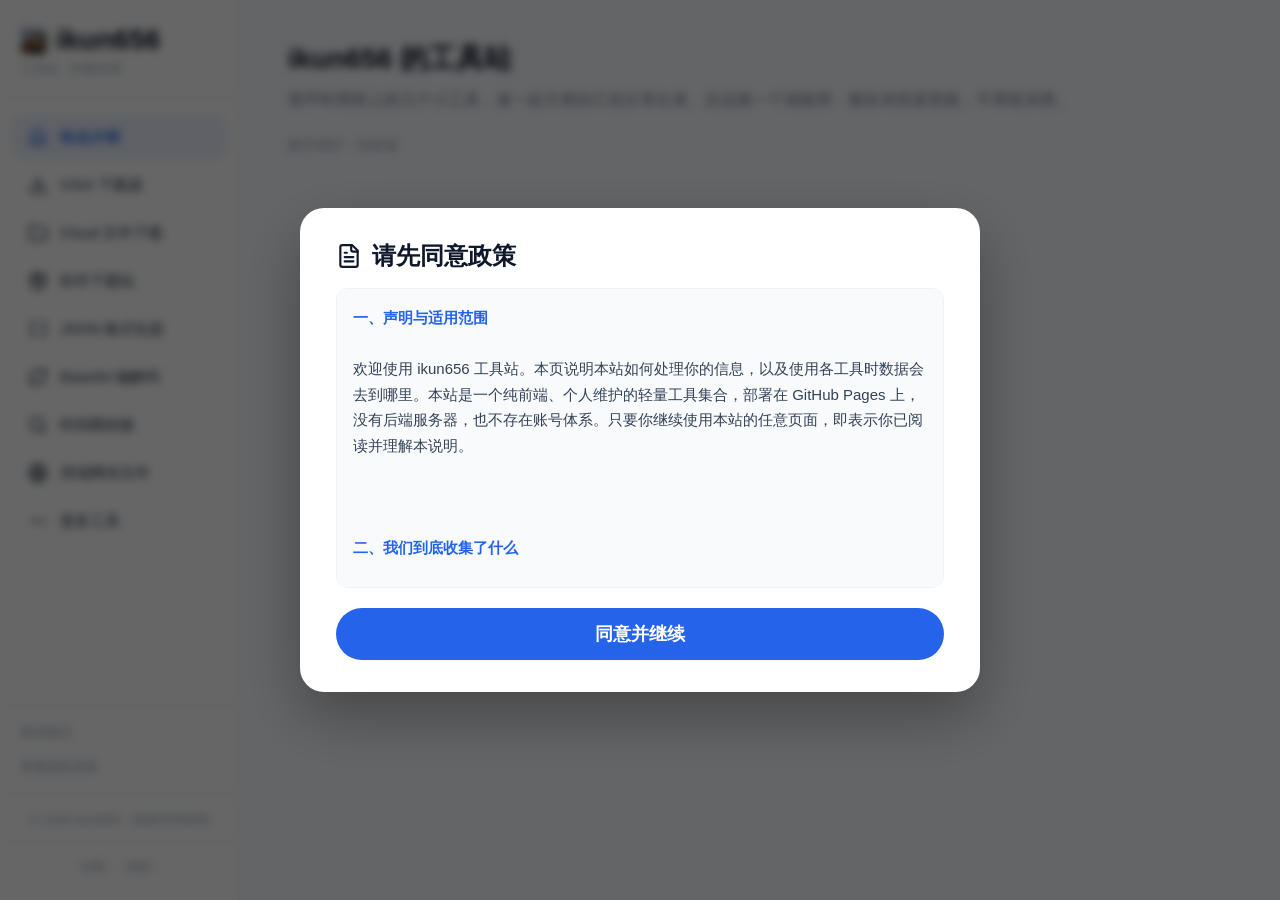
<file: index.html>
<!DOCTYPE html>
<html lang="zh-CN">
<head>
    <meta charset="UTF-8" />
    <meta name="viewport" content="width=device-width, initial-scale=1.0" />
    <title>ikun656 工具站</title>
    <!-- 防闪：在渲染前根据 Cookie 应用主题 -->
    <script>
        (function() {
            var m = document.cookie.match(/(^| )theme_pref=([^;]+)/);
            if (m && m[2] === 'dark') document.documentElement.setAttribute('data-theme', 'dark');
        })();
    </script>
    <link rel="stylesheet" href="/theme.css" />
    <style>
        /* ===== 全局重置 ===== */
        * { margin: 0; padding: 0; box-sizing: border-box; }
        body { font-family: -apple-system, BlinkMacSystemFont, "Segoe UI", Roboto, sans-serif; background: var(--bg); color: var(--text); height: 100vh; display: flex; overflow: hidden; transition: background .2s, color .2s; }

        /* ===== 左侧导航 ===== */
        .sidebar { width: 240px; background: var(--surface); border-right: 1px solid var(--border); display: flex; flex-direction: column; height: 100vh; flex-shrink: 0; padding: 24px 0; overflow-y: auto; transition: background .2s, border-color .2s; }
        .sidebar .brand { padding: 0 20px 20px 20px; border-bottom: 1px solid var(--border); margin-bottom: 16px; }
        .sidebar .brand .logo { font-size: 28px; font-weight: 700; color: var(--text-strong); display: flex; align-items: center; gap: 8px; }
        .sidebar .brand .logo img { width: 28px; height: 28px; object-fit: cover; border-radius: 6px; vertical-align: middle; }
        .sidebar .brand .sub { font-size: 13px; color: var(--text-soft); margin-top: 4px; }
        .sidebar .nav-list { list-style: none; padding: 0 12px; flex: 1; }
        .sidebar .nav-list li { padding: 12px 16px; border-radius: 12px; margin-bottom: 4px; cursor: pointer; font-size: 15px; font-weight: 500; color: var(--text); transition: all 0.2s; display: flex; align-items: center; gap: 12px; }
        .sidebar .nav-list li:hover { background: var(--surface-2); color: var(--text-strong); }
        .sidebar .nav-list li.active { background: var(--primary-soft); color: var(--primary); font-weight: 600; }
        .sidebar .nav-list li .ico { width: 20px; height: 20px; }
        .ico { display: inline-block; width: 1.1em; height: 1.1em; flex-shrink: 0; background-color: currentColor; -webkit-mask: var(--ico) center / contain no-repeat; mask: var(--ico) center / contain no-repeat; vertical-align: -0.15em; }
        .btn-primary .ico, .btn .ico, .download-btn .ico, .download-link .ico { margin-right: 6px; }
        .sidebar .footer-nav { padding: 16px 20px 0; border-top: 1px solid var(--border); margin-top: 12px; font-size: 13px; color: var(--text-soft); text-align: center; }
        .sidebar .sidebar-settings { padding: 12px 20px 0; border-top: 1px solid var(--border); margin-top: 12px; display: flex; flex-direction: column; gap: 4px; }
        .sidebar .settings-link { width: 100%; text-align: left; background: none; border: none; color: var(--text-soft); font-size: 13px; cursor: pointer; padding: 6px 0; }
        .sidebar .settings-link:hover { color: var(--primary); }

        /* ===== 右侧主内容 ===== */
        .main { flex: 1; display: flex; flex-direction: column; height: 100vh; overflow-y: auto; padding: 40px 48px; background: var(--bg-main); transition: background .2s; }
        .main .page { display: none; max-width: 820px; width: 100%; }
        .main .page.active { display: block; animation: fadeUp 0.25s ease; }
        @keyframes fadeUp { from { opacity: 0; transform: translateY(8px); } to { opacity: 1; transform: translateY(0); } }
        .main .page h2 { font-size: 28px; font-weight: 700; margin-bottom: 8px; color: var(--text-strong); }
        .main .page .page-desc { font-size: 16px; line-height: 1.7; color: var(--text-muted); margin-bottom: 24px; }
        .main .page .page-meta { font-size: 14px; color: var(--text-soft); margin-bottom: 20px; }
        .main .page .btn-primary { display: inline-block; background: var(--primary); color: #fff; padding: 12px 28px; border-radius: 40px; text-decoration: none; font-weight: 500; font-size: 16px; transition: background 0.2s; border: none; cursor: pointer; }
        .main .page .btn-primary:hover { background: var(--primary-hover); }
        .main .page .btn-primary .arrow { margin-left: 6px; transition: transform 0.2s; }
        .main .page .btn-primary:hover .arrow { transform: translateX(4px); }
        .main .page .btn-secondary { background: var(--btn-bg); color: var(--text); margin-left: 12px; }
        .main .page .btn-secondary:hover { background: var(--btn-bg-hover); }

        /* ===== JSON 工具 ===== */
        .json-tool-area { margin: 16px 0; }
        .json-tool-area textarea { width: 100%; height: 200px; padding: 12px; border: 2px solid var(--border-strong); border-radius: 8px; font-family: 'SF Mono', 'Consolas', monospace; font-size: 14px; resize: vertical; transition: border 0.2s; background: var(--surface); color: var(--text); }
        .json-tool-area textarea:focus { outline: none; border-color: var(--primary); box-shadow: 0 0 0 3px rgba(37,99,235,0.1); }
        .json-tool-area .btn-group { display: flex; flex-wrap: wrap; gap: 10px; margin: 12px 0; }
        .json-tool-area .btn-group .btn { padding: 8px 20px; border: none; border-radius: 30px; font-weight: 500; cursor: pointer; transition: background 0.2s; background: var(--btn-bg); color: var(--text); }
        .json-tool-area .btn-group .btn:hover { background: var(--btn-bg-hover); }
        .json-tool-area .btn-group .btn.primary { background: var(--primary); color: #fff; }
        .json-tool-area .btn-group .btn.primary:hover { background: var(--primary-hover); }
        .json-tool-area .btn-group .btn.success { background: var(--success); color: #fff; }
        .json-tool-area .btn-group .btn.success:hover { background: var(--success-hover); }
        .json-tool-area .btn-group .btn.danger { background: var(--danger); color: #fff; }
        .json-tool-area .btn-group .btn.danger:hover { background: var(--danger-hover); }
        .json-tool-area .result-box { background: var(--surface-2); border: 1px solid var(--border); border-radius: 8px; padding: 16px; margin-top: 8px; max-height: 300px; overflow: auto; white-space: pre-wrap; word-break: break-all; font-family: 'SF Mono', 'Consolas', monospace; font-size: 14px; color: var(--text-strong); }
        .json-tool-area #resultWrapper { margin-top: 12px; }
        .json-tool-area .result-box.error { color: var(--danger); background: rgba(220,53,69,0.08); border-color: var(--danger); }
        .json-tool-area .status-msg { font-size: 14px; color: var(--text-muted); margin: 6px 0 4px; }
        .json-tool-area .status-msg.error { color: var(--danger); }
        .json-tool-area .status-msg.success { color: var(--success); }

        /* ===== 顶部公告横幅 ===== */
        .announce-bar { position: sticky; top: 0; z-index: 50; background: var(--announce-bg); color: var(--announce-text); border: 1px solid var(--announce-border); border-radius: 12px; padding: 12px 16px; margin-bottom: 20px; font-size: 14px; line-height: 1.6; }
        .announce-bar:empty { display: none; }

        /* ===== 政策弹窗样式 ===== */
        .policy-overlay {
            position: fixed;
            top: 0; left: 0; width: 100%; height: 100%;
            background: rgba(0,0,0,0.6);
            display: flex;
            align-items: center;
            justify-content: center;
            z-index: 9999;
            backdrop-filter: blur(4px);
            opacity: 0;
            pointer-events: none;
            transition: opacity 0.3s;
        }
        .policy-overlay.show {
            opacity: 1;
            pointer-events: auto;
        }
        .policy-card {
            background: var(--surface);
            max-width: 680px;
            width: 90%;
            max-height: 85vh;
            border-radius: 24px;
            padding: 32px 36px;
            box-shadow: 0 24px 60px rgba(0,0,0,0.3);
            overflow-y: auto;
            transform: scale(0.95);
            transition: transform 0.3s;
        }
        .policy-overlay.show .policy-card {
            transform: scale(1);
        }
        .policy-card h2 {
            font-size: 24px;
            margin-bottom: 16px;
            color: var(--text-strong);
            display: flex;
            align-items: center;
            gap: 10px;
        }
        .policy-card .policy-text {
            font-size: 15px;
            line-height: 1.7;
            color: var(--text-muted);
            margin-bottom: 20px;
            white-space: pre-wrap;
            word-break: break-word;
            border: 1px solid var(--border);
            border-radius: 12px;
            padding: 16px;
            background: var(--surface-2);
            max-height: 300px;
            overflow-y: auto;
        }
        .policy-card .policy-text strong {
            color: var(--primary);
        }
        .policy-card .btn-agree {
            background: var(--primary);
            color: #fff;
            border: none;
            padding: 14px 40px;
            border-radius: 40px;
            font-size: 18px;
            font-weight: 600;
            cursor: pointer;
            transition: background 0.2s;
            width: 100%;
        }
        .policy-card .btn-agree:hover {
            background: var(--primary-hover);
        }
        @media (max-width: 480px) {
            .policy-card { padding: 24px 20px; }
            .policy-card h2 { font-size: 20px; }
        }

        /* ===== 响应式 ===== */
        @media (max-width: 768px) {
            body { flex-direction: column; height: auto; overflow: auto; }
            .sidebar { width: 100%; height: auto; border-right: none; border-bottom: 1px solid var(--border); padding: 16px 0; flex-direction: row; flex-wrap: wrap; align-items: center; justify-content: space-between; }
            .sidebar .brand { padding: 0 16px 0 20px; border-bottom: none; margin-bottom: 0; flex: 1; }
            .sidebar .brand .logo { font-size: 22px; }
            .sidebar .nav-list { display: flex; flex-wrap: wrap; padding: 8px 12px 0; gap: 4px; flex: 1 1 100%; }
            .sidebar .nav-list li { padding: 8px 14px; font-size: 14px; margin-bottom: 0; border-radius: 30px; background: var(--surface-2); }
            .sidebar .nav-list li.active { background: var(--primary-soft); }
            .sidebar .nav-list li .ico { width: 18px; height: 18px; }
            .sidebar .footer-nav { display: none; }
            .main { padding: 24px 20px; height: auto; overflow: auto; }
            .main .page h2 { font-size: 24px; }
        }
        @media (max-width: 480px) {
            .sidebar .nav-list li { font-size: 13px; padding: 6px 12px; }
            .main .page .btn-primary { width: 100%; text-align: center; }
            .json-tool-area .btn-group .btn { flex: 1; min-width: 80px; text-align: center; }
        }
    </style>
</head>
<body>


    <!-- ===== 页面主体 ===== -->
    <aside class="sidebar">
        <div class="brand">
            <div class="logo"><img src="home.jpg" alt="logo"> ikun656</div>
            <div class="sub">工具站 · 轻量实用</div>
        </div>
        <ul class="nav-list" id="navList">
            <li class="active" data-page="home"><span class="ico" style="--ico:url(assets/icons/house.svg)"></span> 站点介绍</li>
            <li data-page="vsix"><span class="ico" style="--ico:url(assets/icons/download.svg)"></span> VSIX 下载加速器</li>
            <li data-page="cloud"><span class="ico" style="--ico:url(assets/icons/folder.svg)"></span> Cloud 文件下载</li>
            <li data-page="software"><span class="ico" style="--ico:url(assets/icons/package.svg)"></span> 软件下载站</li>
            <li data-page="json"><span class="ico" style="--ico:url(assets/icons/braces.svg)"></span> JSON 格式化器</li>
            <li data-page="base64"><span class="ico" style="--ico:url(assets/icons/refresh-cw.svg)"></span> Base64 编解码</li>
            <li data-page="timestamp"><span class="ico" style="--ico:url(assets/icons/search.svg)"></span> 时间戳转换</li>
            <li data-page="lan"><span class="ico" style="--ico:url(assets/icons/globe.svg)"></span> 局域网传文件</li>
            <li data-page="more"><span class="ico" style="--ico:url(assets/icons/ellipsis.svg)"></span> 更多工具</li>
        </ul>
        <div class="sidebar-settings">
            <button type="button" class="settings-link" id="themeToggle">夜间模式</button>
            <button type="button" class="settings-link" id="viewPolicyBtn">查看隐私政策</button>
        </div>
        <div class="footer-nav">© 2026 ikun656 · 保留所有权利</div>
        <div class="footer-nav">访客 <span id="busuanzi_value_site_uv">-</span> · 浏览 <span id="busuanzi_value_site_pv">-</span></div>
    </aside>

    <main class="main" id="mainContent">
        <!-- 顶部公告（由 cms.js 控制显隐） -->
        <div id="announceBar" class="announce-bar" style="display:none"></div>
        <!-- 首页 -->
        <div class="page active" id="page-home">
            <h2>ikun656 的工具站</h2>
            <div class="page-desc">我平时用得上的几个小工具，凑一起方便自己也分享出来。左边挑一个就能用，都在浏览器里跑，不用装东西。</div>
            <div class="page-meta">随手维护 · 纯前端</div>
        </div>
        <!-- VSIX -->
        <div class="page" id="page-vsix">
            <h2>VSIX 下载加速器</h2>
            <div class="page-desc">从 VS Code 插件市场把扩展的 VSIX 安装包拉下来，可以选版本、复制下载链接。</div>
            <div class="page-meta">适合离线安装、内网环境</div>
            <a href="./vsix-downloader/vsix.html" class="btn-primary">前往使用 <span class="arrow">→</span></a>
        </div>
        <!-- Cloud -->
        <div class="page" id="page-cloud">
            <h2>Cloud 文件下载</h2>
            <div class="page-desc">列出这个仓库 <code>cloud</code> 目录里的文件，可以走代理加速下载。</div>
            <div class="page-meta">目录：/cloud</div>
            <a href="./download/cloud-downloader.html" class="btn-primary">前往使用 <span class="arrow">→</span></a>
        </div>
        <!-- 软件 -->
        <div class="page" id="page-software">
            <h2>软件下载站</h2>
            <div class="page-desc">几个常用的 Android 应用下载入口，支持代理加速，预置了 F-Droid、Termux 之类。</div>
            <div class="page-meta">支持清华源镜像</div>
            <a href="./download/software-downloader.html" class="btn-primary">前往使用 <span class="arrow">→</span></a>
        </div>
        <!-- JSON -->
        <div class="page" id="page-json">
            <h2>JSON 格式化器</h2>
            <div class="page-desc">把 JSON 粘进来，格式化、压缩、校验、转义都行，还支持自定义缩进。</div>
            <div class="page-meta">全程在浏览器里跑，不上传任何数据</div>
            <a href="./json/json-formatter.html" class="btn-primary">前往使用 <span class="arrow">→</span></a>
        </div>
        <!-- Base64 -->
        <div class="page" id="page-base64">
            <h2>Base64 编解码</h2>
            <div class="page-desc">文本和 Base64 互转，支持 URL-safe 模式，用来处理编码或做简单混淆都行。</div>
            <div class="page-meta">全程在浏览器里跑，不上传任何数据</div>
            <a href="./base64/base64.html" class="btn-primary">前往使用 <span class="arrow">→</span></a>
        </div>
        <!-- 时间戳 -->
        <div class="page" id="page-timestamp">
            <h2>时间戳转换</h2>
            <div class="page-desc">Unix 时间戳和日期互转，自动判断秒或毫秒，本地时间和 UTC 都给你。</div>
            <div class="page-meta">全程在浏览器里跑，不上传任何数据</div>
            <a href="./timestamp/timestamp.html" class="btn-primary">前往使用 <span class="arrow">→</span></a>
        </div>
        <!-- 局域网传文件 -->
        <div class="page" id="page-lan">
            <h2>局域网传文件</h2>
            <div class="page-desc">两台设备在同一局域网，无需服务器，点对点直接传文件。靠互相复制一次邀请码/应答码建立连接。</div>
            <div class="page-meta">纯前端 WebRTC 直传，文件不经过任何服务器</div>
            <a href="./lan-file/lan-file.html" class="btn-primary">前往使用 <span class="arrow">→</span></a>
        </div>
        <!-- 更多 -->
        <div class="page" id="page-more">
            <h2>更多工具</h2>
            <div class="page-desc">暂时就这些，想到好用的会再往上加。</div>
            <div class="page-meta">有想法也可以来提建议</div>
        </div>
    </main>

    <script src="/policy.js"></script>
    <script src="/cms.js"></script>
    <script src="/theme.js"></script>
    <script async src="https://busuanzi.ibruce.info/busuanzi/2.3/busuanzi.pure.mini.js"></script>
    <script>
        (function() {
            'use strict';

            // 导航切换与内容渲染由 cms.js 接管

            // 重新查看政策说明
            const viewPolicyBtn = document.getElementById('viewPolicyBtn');
            if (viewPolicyBtn) {
                viewPolicyBtn.addEventListener('click', function() {
                    const ov = document.getElementById('policyOverlay');
                    if (ov) ov.classList.add('show');
                });
            }

            console.log('ikun656 工具站已启动 (政策由 policy.js 管理)');
        })();
    </script>
</body>
</html>
</file>
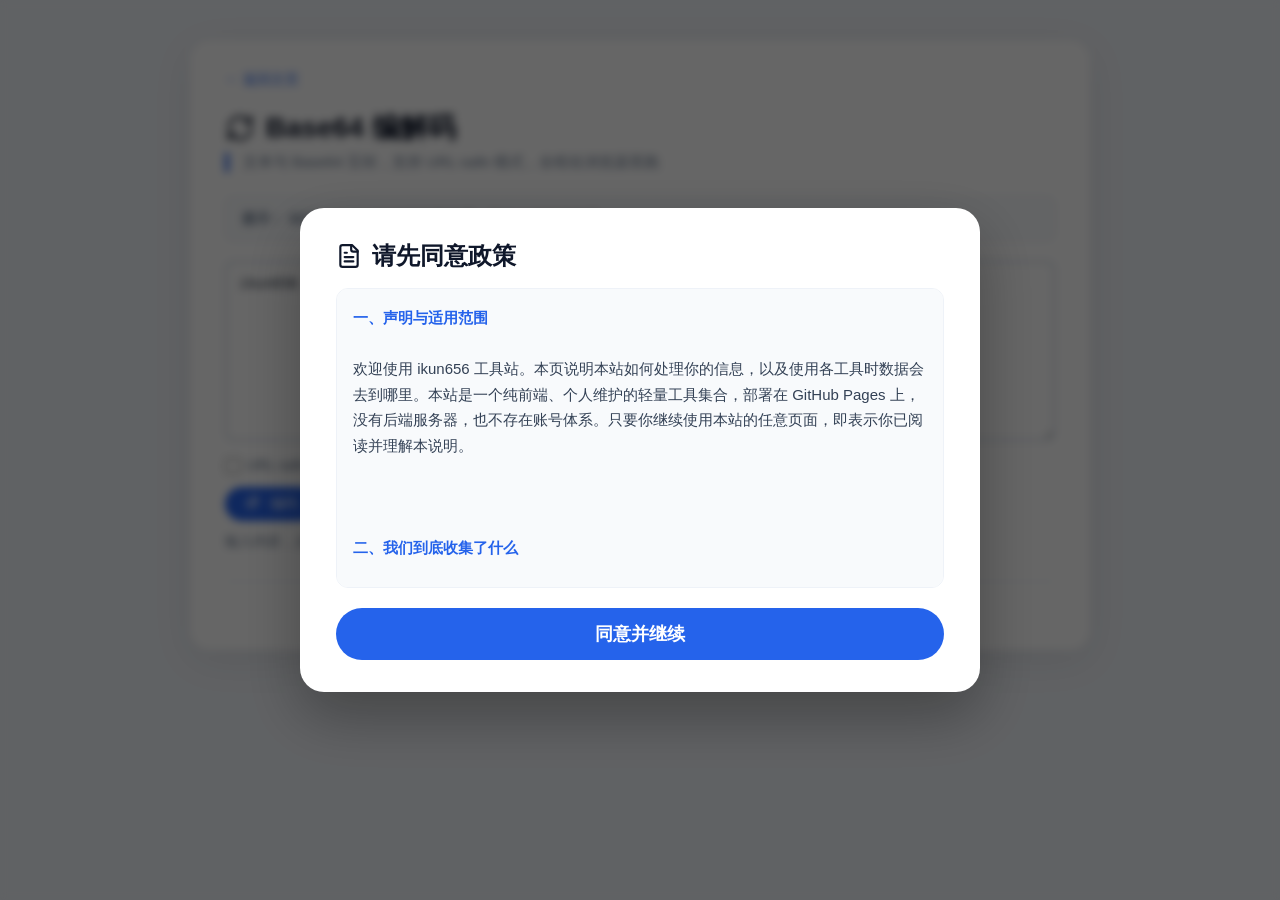
<file: base64/base64.html>
<!DOCTYPE html>
<html lang="zh-CN">
<head>
    <meta charset="UTF-8">
    <meta name="viewport" content="width=device-width, initial-scale=1.0">
    <title>Base64 编解码</title>
    <link rel="stylesheet" href="/theme.css">
    <style>
        * { margin:0; padding:0; box-sizing:border-box; }
        body { font-family: -apple-system, BlinkMacSystemFont, "Segoe UI", Roboto, sans-serif; background: var(--bg); padding: 40px 20px; color: var(--text); transition: background .2s, color .2s; }
        .container { max-width: 900px; margin: 0 auto; background: var(--surface); border-radius: 20px; box-shadow: var(--shadow); padding: 30px 35px; transition: background .2s; }
        h1 { font-size: 28px; margin-bottom: 6px; display: flex; align-items: center; gap: 10px; color: var(--text-strong); }
        .sub { color: var(--text-muted); font-size: 15px; margin-bottom: 25px; border-left: 4px solid var(--accent-bar); padding-left: 14px; }
        .ico { display: inline-block; width: 1.1em; height: 1.1em; flex-shrink: 0; background-color: currentColor; -webkit-mask: var(--ico) center / contain no-repeat; mask: var(--ico) center / contain no-repeat; vertical-align: -0.15em; }
        .btn .ico { margin-right: 6px; }

        .tool-area textarea { width: 100%; height: 180px; padding: 12px; border: 2px solid var(--border-strong); border-radius: 8px; font-family: 'SF Mono', 'Consolas', monospace; font-size: 14px; resize: vertical; transition: border .2s; background: var(--surface); color: var(--text); }
        .tool-area textarea:focus { outline: none; border-color: var(--primary); box-shadow: 0 0 0 3px rgba(37,99,235,0.1); }

        .option-row { margin: 12px 0; display: flex; align-items: center; gap: 16px; flex-wrap: wrap; }
        .option-row label { font-size: 14px; color: var(--text-muted); display: inline-flex; align-items: center; gap: 6px; cursor: pointer; }
        .option-row input[type="checkbox"] { width: 16px; height: 16px; accent-color: var(--primary); }

        .btn-group { display: flex; flex-wrap: wrap; gap: 10px; margin: 12px 0; }
        .btn { padding: 8px 20px; border: none; border-radius: 30px; font-weight: 500; cursor: pointer; transition: background .2s; background: var(--btn-bg); color: var(--text); font-size: 14px; }
        .btn:hover { background: var(--btn-bg-hover); }
        .btn.primary { background: var(--primary); color: #fff; }
        .btn.primary:hover { background: var(--primary-hover); }
        .btn.success { background: var(--success); color: #fff; }
        .btn.success:hover { background: var(--success-hover); }
        .btn.danger { background: var(--danger); color: #fff; }
        .btn.danger:hover { background: var(--danger-hover); }

        .result-box { background: var(--surface-2); border: 1px solid var(--border); border-radius: 8px; padding: 16px; margin-top: 8px; max-height: 300px; overflow: auto; white-space: pre-wrap; word-break: break-all; font-family: 'SF Mono', 'Consolas', monospace; font-size: 14px; color: var(--text-strong); }
        .result-box.error { color: var(--danger); background: rgba(220,53,69,0.08); border-color: var(--danger); }
        .status-msg { font-size: 14px; color: var(--text-muted); margin: 6px 0 4px; }
        .status-msg.error { color: var(--danger); }
        .status-msg.success { color: var(--success); }
        #resultWrapper { margin-top: 12px; }

        .footer { margin-top: 30px; font-size: 13px; color: var(--text-soft); text-align: center; border-top: 1px solid var(--border); padding-top: 20px; }
        .tip { background: var(--surface-2); border: 1px dashed var(--border-strong); border-radius: 8px; padding: 12px 16px; margin-bottom: 20px; font-size: 14px; color: var(--text-muted); }
        .back-link { display: inline-block; margin-bottom: 20px; color: var(--primary); text-decoration: none; font-size: 14px; }
        .back-link:hover { text-decoration: underline; }

        @media (max-width: 480px) {
            .container { padding: 22px 18px; }
            .btn-group .btn { flex: 1; min-width: 80px; text-align: center; }
        }
    </style>
</head>
<body>

    <!-- ===== 政策遮罩由 /policy.js 自动注入 ===== -->

    <div class="container">
        <a href="../index.html" class="back-link">← 返回主页</a>
        <h1><span class="ico" style="--ico:url(../assets/icons/refresh-cw.svg)"></span> Base64 编解码</h1>
        <div class="sub">文本与 Base64 互转，支持 URL-safe 模式，全程在浏览器里跑</div>
        <div class="tip"><strong>提示：</strong> 编码/解码只在本地浏览器处理，不会上传任何内容。</div>

        <div class="tool-area">
            <textarea id="b64Input" placeholder="在此粘贴文本或 Base64 字符串…">ikun656 工具站</textarea>
            <div class="option-row">
                <label><input type="checkbox" id="urlSafe" /> URL-safe 模式（用 -_ 替换 +/，去掉填充 =）</label>
            </div>
            <div class="btn-group">
                <button class="btn primary" id="btnEncode"><span class="ico" style="--ico:url(../assets/icons/sparkles.svg)"></span> 编码</button>
                <button class="btn" id="btnDecode"><span class="ico" style="--ico:url(../assets/icons/minimize.svg)"></span> 解码</button>
                <button class="btn danger" id="btnClear"><span class="ico" style="--ico:url(../assets/icons/trash-2.svg)"></span> 清空</button>
            </div>
            <div id="b64Status" class="status-msg">等待操作…</div>
            <div style="display:none;" id="resultWrapper">
                <div id="b64Result" class="result-box"></div>
                <button class="btn" id="btnCopy" style="margin-top:8px;"><span class="ico" style="--ico:url(../assets/icons/copy.svg)"></span> 复制</button>
            </div>
        </div>

        <div class="footer">全程在浏览器里跑，不上传任何数据 · 访客 <span id="busuanzi_value_site_uv">-</span> · 浏览 <span id="busuanzi_value_site_pv">-</span></div>
    </div>

    <script src="/policy.js"></script>
    <script src="/theme.js"></script>
    <script>
        (function() {
            'use strict';

            var inputEl = document.getElementById('b64Input');
            var resultEl = document.getElementById('b64Result');
            var statusEl = document.getElementById('b64Status');
            var urlSafeEl = document.getElementById('urlSafe');
            var resultWrapper = document.getElementById('resultWrapper');
            var btnCopy = document.getElementById('btnCopy');

            function setStatus(msg, type) {
                statusEl.textContent = msg;
                statusEl.className = 'status-msg' + (type ? ' ' + type : '');
            }
            function showResult(text, isError) {
                resultEl.textContent = text || '';
                resultEl.className = 'result-box' + (isError ? ' error' : '');
                resultWrapper.style.display = 'block';
            }
            function hideResult() { resultWrapper.style.display = 'none'; resultEl.className = 'result-box'; }

            function toBase64(str) {
                // 处理 UTF-8：先编码为字节，再转 Base64
                var bytes = new TextEncoder().encode(str);
                var bin = '';
                for (var i = 0; i < bytes.length; i++) bin += String.fromCharCode(bytes[i]);
                return btoa(bin);
            }
            function fromBase64(b64) {
                var bin = atob(b64);
                var bytes = new Uint8Array(bin.length);
                for (var i = 0; i < bin.length; i++) bytes[i] = bin.charCodeAt(i);
                return new TextDecoder().decode(bytes);
            }

            document.getElementById('btnEncode').addEventListener('click', function() {
                var raw = inputEl.value;
                if (!raw) { setStatus('请输入要编码的内容', 'error'); return; }
                try {
                    var out = toBase64(raw);
                    if (urlSafeEl.checked) out = out.replace(/\+/g, '-').replace(/\//g, '_').replace(/=+$/, '');
                    showResult(out, false); setStatus('编码成功', 'success');
                } catch (e) { setStatus('编码失败: ' + e.message, 'error'); showResult(e.message, true); }
            });

            document.getElementById('btnDecode').addEventListener('click', function() {
                var raw = inputEl.value.trim();
                if (!raw) { setStatus('请输入要解码的 Base64', 'error'); return; }
                try {
                    var b64 = raw;
                    if (urlSafeEl.checked) {
                        b64 = b64.replace(/-/g, '+').replace(/_/g, '/');
                        while (b64.length % 4) b64 += '=';
                    }
                    var out = fromBase64(b64);
                    showResult(out, false); setStatus('解码成功', 'success');
                } catch (e) { setStatus('解码失败：不是合法的 Base64', 'error'); showResult(e.message, true); }
            });

            document.getElementById('btnClear').addEventListener('click', function() {
                inputEl.value = ''; hideResult(); setStatus('已清空', '');
            });

            function fallbackCopy(text) {
                var ta = document.createElement('textarea');
                ta.value = text;
                ta.style.position = 'fixed';
                ta.style.top = '-9999px';
                document.body.appendChild(ta);
                ta.focus(); ta.select();
                var ok = false;
                try { ok = document.execCommand('copy'); } catch (e) { ok = false; }
                document.body.removeChild(ta);
                return ok;
            }

            btnCopy.addEventListener('click', function() {
                var text = resultEl.textContent;
                if (!text) { setStatus('没有可复制的内容', 'error'); return; }
                if (navigator.clipboard && navigator.clipboard.writeText) {
                    navigator.clipboard.writeText(text).then(function() {
                        setStatus('已复制到剪贴板', 'success');
                    }).catch(function() {
                        setStatus(fallbackCopy(text) ? '已复制到剪贴板' : '复制失败', fallbackCopy(text) ? 'success' : 'error');
                    });
                } else {
                    setStatus(fallbackCopy(text) ? '已复制到剪贴板' : '复制失败', fallbackCopy(text) ? 'success' : 'error');
                }
            });

            window.addEventListener('load', function() {
                setStatus('输入内容，点击编码或解码', '');
                hideResult();
            });
            console.log('Base64 编解码已启动');
        })();
    </script>
    <script async src="https://busuanzi.ibruce.info/busuanzi/2.3/busuanzi.pure.mini.js"></script>
</body>
</html>
</file>
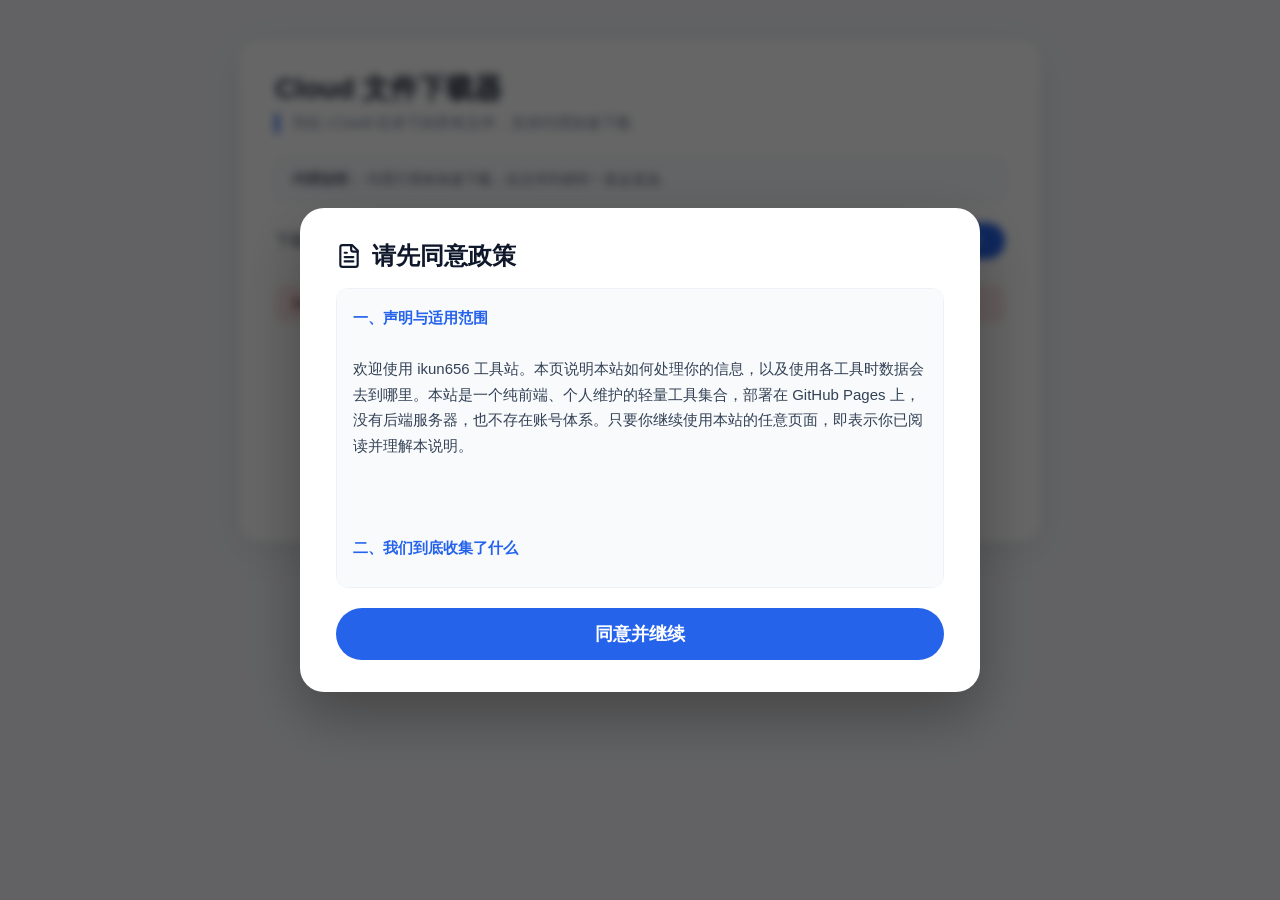
<file: download/cloud-downloader.html>
<!DOCTYPE html>
<html lang="zh-CN">
<head>
    <meta charset="UTF-8">
    <meta name="viewport" content="width=device-width, initial-scale=1.0">
    <title>Cloud 文件下载器</title>
    <style>
        /* ===== 原有样式 ===== */
        * { margin:0; padding:0; box-sizing:border-box; }
        body { font-family: -apple-system, BlinkMacSystemFont, "Segoe UI", Roboto, sans-serif; background: #f4f6f9; padding: 40px 20px; color: #1e293b; }
        .container { max-width: 800px; margin: 0 auto; background: #fff; border-radius: 20px; box-shadow: 0 10px 40px rgba(0,0,0,0.08); padding: 30px 35px; }
        h1 { font-size: 28px; margin-bottom: 6px; display: flex; align-items: center; gap: 10px; }
        .sub { color: #64748b; font-size: 15px; margin-bottom: 25px; border-left: 4px solid #2563eb; padding-left: 14px; }
        .control { display: flex; flex-wrap: wrap; gap: 12px; margin-bottom: 25px; align-items: center; }
        .control label { font-weight: 500; color: #334155; }
        .control select { padding: 8px 16px; border: 2px solid #d1d9e6; border-radius: 8px; font-size: 14px; background: #fff; cursor: pointer; flex: 1; min-width: 200px; }
        .control select:focus { outline: none; border-color: #2563eb; }
        .btn { background: #2563eb; color: #fff; border: none; padding: 8px 24px; border-radius: 30px; font-weight: 500; cursor: pointer; transition: background 0.2s; font-size: 15px; }
        .btn:hover { background: #1d4ed8; }
        .btn:disabled { opacity: 0.6; cursor: not-allowed; }
        .ico { display: inline-block; width: 1.1em; height: 1.1em; flex-shrink: 0; background-color: currentColor; -webkit-mask: var(--ico) center / contain no-repeat; mask: var(--ico) center / contain no-repeat; vertical-align: -0.15em; }
        .btn .ico, .download-btn .ico, .direct-link .ico { margin-right: 6px; }
        .status { margin: 10px 0 18px; padding: 10px 16px; border-radius: 8px; background: #f1f5f9; color: #475569; font-size: 14px; display: none; }
        .status.show { display: block; }
        .status.error { background: #fde8e8; color: #721c24; }
        .status.success { background: #e6f9ed; color: #155724; }
        .file-list { margin-top: 10px; }
        .file-item { display: flex; justify-content: space-between; align-items: center; padding: 12px 16px; border-bottom: 1px solid #eef2f8; transition: background 0.15s; flex-wrap: wrap; gap: 10px; }
        .file-item:hover { background: #fafcff; }
        .file-item .info { display: flex; flex-direction: column; gap: 2px; flex: 1; min-width: 150px; }
        .file-item .name { font-weight: 500; color: #0f172a; word-break: break-all; }
        .file-item .size { font-size: 13px; color: #94a3b8; }
        .file-item .actions { display: flex; gap: 8px; align-items: center; }
        .file-item .download-btn { background: #2563eb; color: #fff; border: none; padding: 6px 16px; border-radius: 30px; font-size: 14px; font-weight: 500; cursor: pointer; transition: background 0.2s; white-space: nowrap; }
        .file-item .download-btn:hover { background: #1d4ed8; }
        .file-item .download-btn:disabled { opacity: 0.6; cursor: not-allowed; }
        .file-item .direct-link { font-size: 13px; color: #94a3b8; text-decoration: none; padding: 4px 8px; border: 1px solid #d1d9e6; border-radius: 20px; transition: background 0.2s; }
        .file-item .direct-link:hover { background: #f1f5f9; }
        .empty { text-align: center; color: #94a3b8; padding: 40px 0; }
        .footer { margin-top: 30px; font-size: 13px; color: #94a3b8; text-align: center; border-top: 1px solid #eef2f8; padding-top: 20px; }
        .tip { background: #f8fafc; border: 1px dashed #cbd5e1; border-radius: 8px; padding: 12px 16px; margin-bottom: 20px; font-size: 14px; color: #475569; }

        /* ===== 政策弹窗样式 ===== */
        .policy-overlay {
            position: fixed;
            top: 0; left: 0; width: 100%; height: 100%;
            background: rgba(0,0,0,0.6);
            display: flex;
            align-items: center;
            justify-content: center;
            z-index: 9999;
            backdrop-filter: blur(4px);
            opacity: 0;
            pointer-events: none;
            transition: opacity 0.3s;
        }
        .policy-overlay.show {
            opacity: 1;
            pointer-events: auto;
        }
        .policy-card {
            background: #fff;
            max-width: 680px;
            width: 90%;
            max-height: 85vh;
            border-radius: 24px;
            padding: 32px 36px;
            box-shadow: 0 24px 60px rgba(0,0,0,0.3);
            overflow-y: auto;
            transform: scale(0.95);
            transition: transform 0.3s;
        }
        .policy-overlay.show .policy-card {
            transform: scale(1);
        }
        .policy-card h2 {
            font-size: 24px;
            margin-bottom: 16px;
            color: #0f172a;
            display: flex;
            align-items: center;
            gap: 10px;
        }
        .policy-card .policy-text {
            font-size: 15px;
            line-height: 1.7;
            color: #334155;
            margin-bottom: 20px;
            white-space: pre-wrap;
            word-break: break-word;
            border: 1px solid #eef2f8;
            border-radius: 12px;
            padding: 16px;
            background: #f8fafc;
            max-height: 300px;
            overflow-y: auto;
        }
        .policy-card .policy-text strong {
            color: #2563eb;
        }
        .policy-card .btn-agree {
            background: #2563eb;
            color: #fff;
            border: none;
            padding: 14px 40px;
            border-radius: 40px;
            font-size: 18px;
            font-weight: 600;
            cursor: pointer;
            transition: background 0.2s;
            width: 100%;
        }
        .policy-card .btn-agree:hover {
            background: #1d4ed8;
        }
        @media (max-width: 480px) {
            .policy-card { padding: 24px 20px; }
            .policy-card h2 { font-size: 20px; }
        }
    </style>
</head>
<body>


    <!-- ===== 页面主体 ===== -->
    <div class="container">
        <h1>Cloud 文件下载器</h1>
        <div class="sub">列出 <code>cloud</code> 目录下的所有文件，支持代理加速下载</div>
        <div class="tip"><strong>代理说明：</strong> 代理只用来加速下载；拉文件列表时一直走直连。</div>

        <div class="control">
            <label for="proxySelect">下载代理：</label>
            <select id="proxySelect">
                <option value="">不使用代理</option>
                <option value="https://v4.gh-proxy.org/" selected>https://v4.gh-proxy.org/</option>
                <option value="https://ghproxy.com/">https://ghproxy.com/</option>
                <option value="https://gh.api.99988866.xyz/">https://gh.api.99988866.xyz/</option>
                <option value="https://gh.ddlc.top/">https://gh.ddlc.top/</option>
            </select>
            <button class="btn" id="refreshBtn"><span class="ico" style="--ico:url(../assets/icons/refresh-cw.svg)"></span> 刷新列表</button>
        </div>

        <div class="status" id="status"></div>

        <div class="file-list" id="fileList"><div class="empty">点击「刷新列表」加载文件</div></div>

        <div class="footer">仓库：ikun656/ikun656.github.io · 目录：/cloud · 访客 <span id="busuanzi_value_site_uv">-</span> · 浏览 <span id="busuanzi_value_site_pv">-</span></div>
    </div>

    <!-- ===== 引入独立的 policy.js ===== -->
    <script src="/policy.js"></script>

    <!-- ===== 原有业务 JS ===== -->
    <script>
        (function() {
            'use strict';

            // 原有 Cloud 下载器逻辑（完整功能）
            const REPO_OWNER = 'ikun656';
            const REPO_NAME = 'ikun656.github.io';
            const DIR_PATH = 'cloud';
            const proxySelect = document.getElementById('proxySelect');
            const refreshBtn = document.getElementById('refreshBtn');
            const statusEl = document.getElementById('status');
            const fileListEl = document.getElementById('fileList');

            function setStatus(msg, type) {
                statusEl.textContent = msg;
                statusEl.className = 'status show' + (type ? ' ' + type : '');
            }
            function formatSize(bytes) {
                if (bytes === 0) return '0 B';
                const k = 1024;
                const sizes = ['B', 'KB', 'MB', 'GB'];
                const i = Math.floor(Math.log(bytes) / Math.log(k));
                return parseFloat((bytes / Math.pow(k, i)).toFixed(2)) + ' ' + sizes[i];
            }
            function getFileSize(file) {
                return file.size !== undefined ? formatSize(file.size) : '未知';
            }

            async function fetchFileList() {
                const apiUrl = `https://api.github.com/repos/${REPO_OWNER}/${REPO_NAME}/contents/${DIR_PATH}`;
                setStatus('正在获取文件列表...', '');
                refreshBtn.disabled = true;
                try {
                    const response = await fetch(apiUrl);
                    if (!response.ok) {
                        let errMsg = `HTTP ${response.status}`;
                        try {
                            const data = await response.json();
                            if (data.message) errMsg = data.message;
                        } catch (_) {}
                        throw new Error(errMsg);
                    }
                    const data = await response.json();
                    if (!Array.isArray(data)) throw new Error('返回数据格式异常');
                    const files = data.filter(item => item.type === 'file');
                    if (files.length === 0) {
                        setStatus('cloud 目录为空', 'error');
                        fileListEl.innerHTML = `<div class="empty">暂无文件</div>`;
                        return;
                    }
                    renderFileList(files);
                    setStatus(`成功加载 ${files.length} 个文件`, 'success');
                } catch (err) {
                    setStatus(`加载失败：${err.message}`, 'error');
                    fileListEl.innerHTML = `<div class="empty">加载失败，请检查网络</div>`;
                } finally {
                    refreshBtn.disabled = false;
                }
            }

            function downloadFile(url, filename) {
                const proxy = proxySelect.value.trim();
                let targetUrl = url;
                if (proxy) targetUrl = proxy + url;
                fetch(targetUrl, { mode: 'cors' })
                    .then(response => {
                        if (!response.ok) throw new Error(`HTTP ${response.status}`);
                        return response.blob();
                    })
                    .then(blob => {
                        const link = document.createElement('a');
                        link.href = URL.createObjectURL(blob);
                        link.download = filename;
                        document.body.appendChild(link);
                        link.click();
                        document.body.removeChild(link);
                        setTimeout(() => URL.revokeObjectURL(link.href), 10000);
                    })
                    .catch(err => {
                        console.warn('Fetch 下载失败，降级到 window.open:', err);
                        window.open(targetUrl, '_blank');
                    });
            }

            function renderFileList(files) {
                let html = '';
                for (const file of files) {
                    const rawUrl = `https://raw.githubusercontent.com/${REPO_OWNER}/${REPO_NAME}/main/${DIR_PATH}/${file.name}`;
                    html += `
                        <div class="file-item">
                            <div class="info">
                                <span class="name">📄 ${file.name}</span>
                                <span class="size">${getFileSize(file)}</span>
                            </div>
                            <div class="actions">
                                <button class="download-btn" data-url="${rawUrl}" data-filename="${file.name}"><span class="ico" style="--ico:url(../assets/icons/download.svg)"></span> 下载文件</button>
                                <a href="${rawUrl}" class="direct-link" target="_blank" title="直接打开（可右键另存为）"><span class="ico" style="--ico:url(../assets/icons/link.svg)"></span> 直连</a>
                            </div>
                        </div>
                    `;
                }
                fileListEl.innerHTML = html;
                document.querySelectorAll('.file-item .download-btn').forEach(btn => {
                    btn.addEventListener('click', function() {
                        const url = this.dataset.url;
                        const filename = this.dataset.filename;
                        const originalText = this.textContent;
                        this.disabled = true;
                        this.textContent = '下载中...';
                        downloadFile(url, filename);
                        setTimeout(() => {
                            this.disabled = false;
                            this.textContent = originalText;
                        }, 3000);
                    });
                });
            }

            refreshBtn.addEventListener('click', fetchFileList);
            proxySelect.addEventListener('change', fetchFileList);
            window.addEventListener('load', fetchFileList);
            console.log('Cloud 文件下载器已启动 (政策由 policy.js 管理)');
        })();
    </script>
    <script async src="https://busuanzi.ibruce.info/busuanzi/2.3/busuanzi.pure.mini.js"></script>
</body>
</html>
</file>
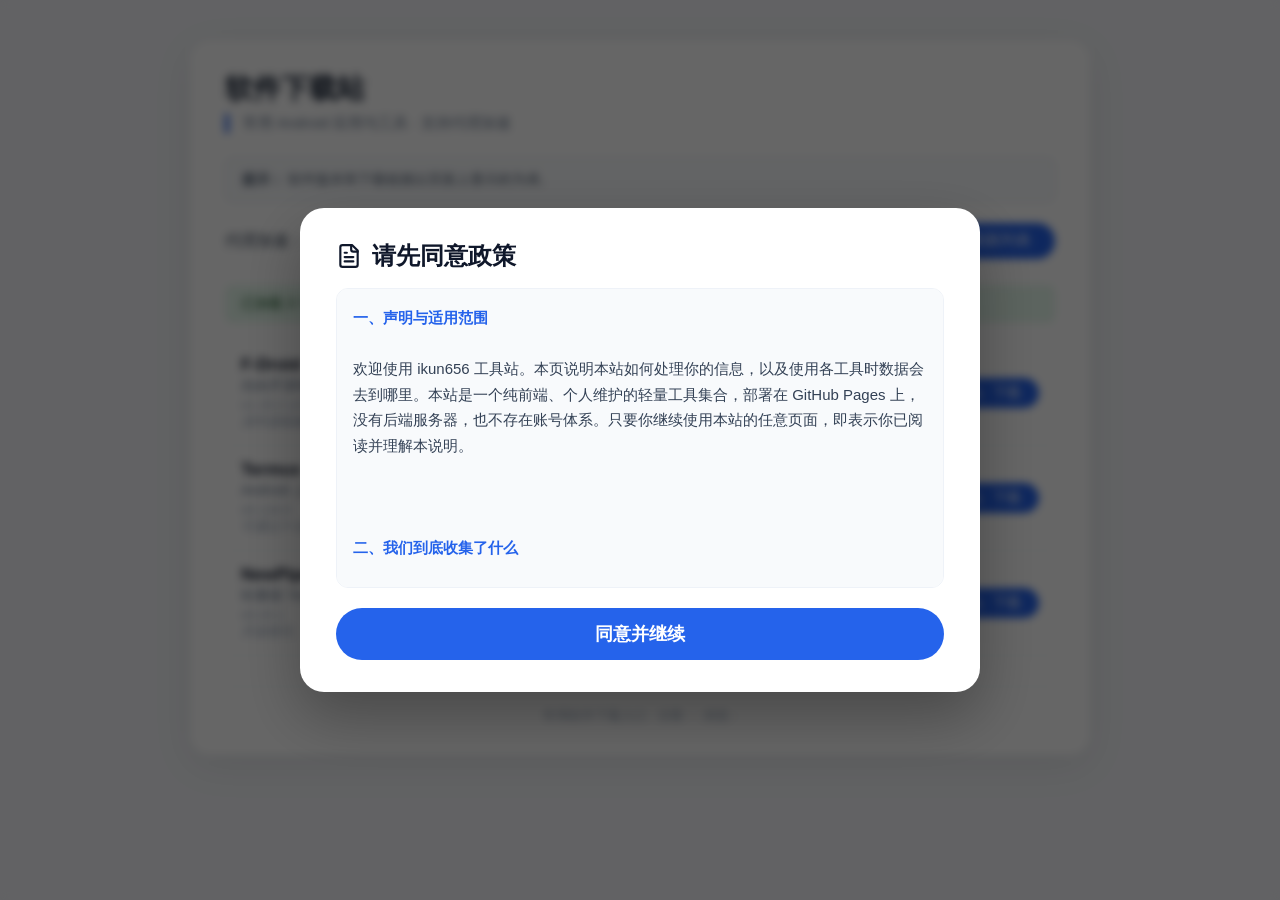
<file: download/software-downloader.html>
<!DOCTYPE html>
<html lang="zh-CN">
<head>
    <meta charset="UTF-8">
    <meta name="viewport" content="width=device-width, initial-scale=1.0">
    <title>软件下载站</title>
    <style>
        /* ===== 原有样式 ===== */
        * { margin:0; padding:0; box-sizing:border-box; }
        body { font-family: -apple-system, BlinkMacSystemFont, "Segoe UI", Roboto, sans-serif; background: #f4f6f9; padding: 40px 20px; color: #1e293b; }
        .container { max-width: 900px; margin: 0 auto; background: #fff; border-radius: 20px; box-shadow: 0 10px 40px rgba(0,0,0,0.08); padding: 30px 35px; }
        h1 { font-size: 28px; margin-bottom: 6px; display: flex; align-items: center; gap: 10px; }
        .sub { color: #64748b; font-size: 15px; margin-bottom: 25px; border-left: 4px solid #2563eb; padding-left: 14px; }
        .control { display: flex; flex-wrap: wrap; gap: 12px; margin-bottom: 25px; align-items: center; }
        .control label { font-weight: 500; color: #334155; }
        .control select { padding: 8px 16px; border: 2px solid #d1d9e6; border-radius: 8px; font-size: 14px; background: #fff; cursor: pointer; flex: 1; min-width: 200px; }
        .control select:focus { outline: none; border-color: #2563eb; }
        .btn { background: #2563eb; color: #fff; border: none; padding: 8px 24px; border-radius: 30px; font-weight: 500; cursor: pointer; transition: background 0.2s; font-size: 15px; }
        .btn:hover { background: #1d4ed8; }
        .btn:disabled { opacity: 0.6; cursor: not-allowed; }
        .ico { display: inline-block; width: 1.1em; height: 1.1em; flex-shrink: 0; background-color: currentColor; -webkit-mask: var(--ico) center / contain no-repeat; mask: var(--ico) center / contain no-repeat; vertical-align: -0.15em; }
        .btn .ico, .download-link .ico { margin-right: 6px; }
        .status { margin: 10px 0 18px; padding: 10px 16px; border-radius: 8px; background: #f1f5f9; color: #475569; font-size: 14px; display: none; }
        .status.show { display: block; }
        .status.error { background: #fde8e8; color: #721c24; }
        .status.success { background: #e6f9ed; color: #155724; }
        .software-list { margin-top: 10px; }
        .software-item { display: flex; justify-content: space-between; align-items: center; padding: 14px 16px; border-bottom: 1px solid #eef2f8; transition: background 0.15s; flex-wrap: wrap; gap: 12px; }
        .software-item:hover { background: #fafcff; }
        .software-item .info { flex: 1; min-width: 200px; }
        .software-item .name { font-weight: 600; color: #0f172a; font-size: 17px; }
        .software-item .desc { font-size: 14px; color: #64748b; margin-top: 2px; }
        .software-item .version { font-size: 13px; color: #94a3b8; margin-top: 2px; }
        .software-item .actions { display: flex; gap: 8px; flex-shrink: 0; }
        .software-item .download-link { background: #2563eb; color: #fff; padding: 6px 18px; border-radius: 30px; text-decoration: none; font-size: 14px; font-weight: 500; transition: background 0.2s; white-space: nowrap; border: none; cursor: pointer; }
        .software-item .download-link:hover { background: #1d4ed8; }
        .software-item .note { font-size: 13px; color: #94a3b8; font-style: italic; }
        .empty { text-align: center; color: #94a3b8; padding: 40px 0; }
        .footer { margin-top: 30px; font-size: 13px; color: #94a3b8; text-align: center; border-top: 1px solid #eef2f8; padding-top: 20px; }
        .tip { background: #f8fafc; border: 1px dashed #cbd5e1; border-radius: 8px; padding: 12px 16px; margin-bottom: 20px; font-size: 14px; color: #475569; }

        /* ===== 政策弹窗样式 ===== */
        .policy-overlay {
            position: fixed;
            top: 0; left: 0; width: 100%; height: 100%;
            background: rgba(0,0,0,0.6);
            display: flex;
            align-items: center;
            justify-content: center;
            z-index: 9999;
            backdrop-filter: blur(4px);
            opacity: 0;
            pointer-events: none;
            transition: opacity 0.3s;
        }
        .policy-overlay.show {
            opacity: 1;
            pointer-events: auto;
        }
        .policy-card {
            background: #fff;
            max-width: 680px;
            width: 90%;
            max-height: 85vh;
            border-radius: 24px;
            padding: 32px 36px;
            box-shadow: 0 24px 60px rgba(0,0,0,0.3);
            overflow-y: auto;
            transform: scale(0.95);
            transition: transform 0.3s;
        }
        .policy-overlay.show .policy-card {
            transform: scale(1);
        }
        .policy-card h2 {
            font-size: 24px;
            margin-bottom: 16px;
            color: #0f172a;
            display: flex;
            align-items: center;
            gap: 10px;
        }
        .policy-card .policy-text {
            font-size: 15px;
            line-height: 1.7;
            color: #334155;
            margin-bottom: 20px;
            white-space: pre-wrap;
            word-break: break-word;
            border: 1px solid #eef2f8;
            border-radius: 12px;
            padding: 16px;
            background: #f8fafc;
            max-height: 300px;
            overflow-y: auto;
        }
        .policy-card .policy-text strong {
            color: #2563eb;
        }
        .policy-card .btn-agree {
            background: #2563eb;
            color: #fff;
            border: none;
            padding: 14px 40px;
            border-radius: 40px;
            font-size: 18px;
            font-weight: 600;
            cursor: pointer;
            transition: background 0.2s;
            width: 100%;
        }
        .policy-card .btn-agree:hover {
            background: #1d4ed8;
        }
        @media (max-width: 480px) {
            .policy-card { padding: 24px 20px; }
            .policy-card h2 { font-size: 20px; }
        }
    </style>
</head>
<body>


    <!-- ===== 页面主体 ===== -->
    <div class="container">
        <h1>软件下载站</h1>
        <div class="sub">常用 Android 应用与工具 · 支持代理加速</div>
        <div class="tip"><strong>提示：</strong> 软件版本和下载链接以页面上显示的为准。</div>

        <div class="control">
            <label for="proxySelect">代理加速：</label>
            <select id="proxySelect">
                <option value="">不使用代理</option>
                <option value="https://v4.gh-proxy.org/" selected>https://v4.gh-proxy.org/</option>
                <option value="https://ghproxy.com/">https://ghproxy.com/</option>
                <option value="https://gh.api.99988866.xyz/">https://gh.api.99988866.xyz/</option>
                <option value="https://gh.ddlc.top/">https://gh.ddlc.top/</option>
            </select>
            <button class="btn" id="refreshBtn"><span class="ico" style="--ico:url(../assets/icons/refresh-cw.svg)"></span> 刷新列表</button>
        </div>

        <div class="status" id="status"></div>

        <div class="software-list" id="softwareList"></div>

        <div class="footer">常用软件下载入口 · 访客 <span id="busuanzi_value_site_uv">-</span> · 浏览 <span id="busuanzi_value_site_pv">-</span></div>
    </div>

    <!-- ===== 引入独立的 policy.js ===== -->
    <script src="/policy.js"></script>

    <!-- ===== 原有业务 JS ===== -->
    <script>
        (function() {
            'use strict';

            // 原有软件列表
            const softwareList = [
                { name: 'F-Droid', desc: '自由开源软件应用商店客户端', version: 'v1.19.2 (1019052)', url: 'https://mirrors.tuna.tsinghua.edu.cn/fdroid/archive/org.fdroid.fdroid_1019052.apk', note: '清华源镜像' },
                { name: 'Termux', desc: 'Android 上的终端模拟器及 Linux 环境', version: 'v0.118.0', url: 'https://f-droid.org/repo/com.termux_118.apk', note: '可通过 F-Droid 安装' },
                { name: 'NewPipe', desc: '轻量级 YouTube 前端，无广告', version: 'v0.24.1', url: 'https://f-droid.org/repo/org.schabi.newpipe_101.apk', note: '开源替代' }
            ];

            const proxySelect = document.getElementById('proxySelect');
            const refreshBtn = document.getElementById('refreshBtn');
            const statusEl = document.getElementById('status');
            const listContainer = document.getElementById('softwareList');

            function setStatus(msg, type) {
                statusEl.textContent = msg;
                statusEl.className = 'status show' + (type ? ' ' + type : '');
            }

            function applyProxy(url) {
                const proxy = proxySelect.value.trim();
                if (!proxy) return url;
                if (url.includes('github.com') || url.includes('raw.githubusercontent.com') || url.includes('githubusercontent.com')) {
                    return proxy + url;
                }
                return url;
            }

            function renderList() {
                if (softwareList.length === 0) {
                    listContainer.innerHTML = `<div class="empty">暂无软件</div>`;
                    return;
                }
                let html = '';
                for (const item of softwareList) {
                    const displayUrl = applyProxy(item.url);
                    const noteHtml = item.note ? `<span class="note">${item.note}</span>` : '';
                    const versionHtml = item.version ? `<div class="version">${item.version}</div>` : '';
                    html += `
                        <div class="software-item">
                            <div class="info">
                                <div class="name">${item.name}</div>
                                <div class="desc">${item.desc}</div>
                                ${versionHtml}
                                ${noteHtml}
                            </div>
                            <div class="actions">
                                <a href="${displayUrl}" class="download-link" download target="_blank"><span class="ico" style="--ico:url(../assets/icons/download.svg)"></span> 下载</a>
                            </div>
                        </div>
                    `;
                }
                listContainer.innerHTML = html;
                setStatus(`已加载 ${softwareList.length} 个软件`, 'success');
            }

            refreshBtn.addEventListener('click', renderList);
            proxySelect.addEventListener('change', renderList);
            window.addEventListener('load', renderList);
            console.log('软件下载站已启动 (政策由 policy.js 管理)');
        })();
    </script>
    <script async src="https://busuanzi.ibruce.info/busuanzi/2.3/busuanzi.pure.mini.js"></script>
</body>
</html>
</file>
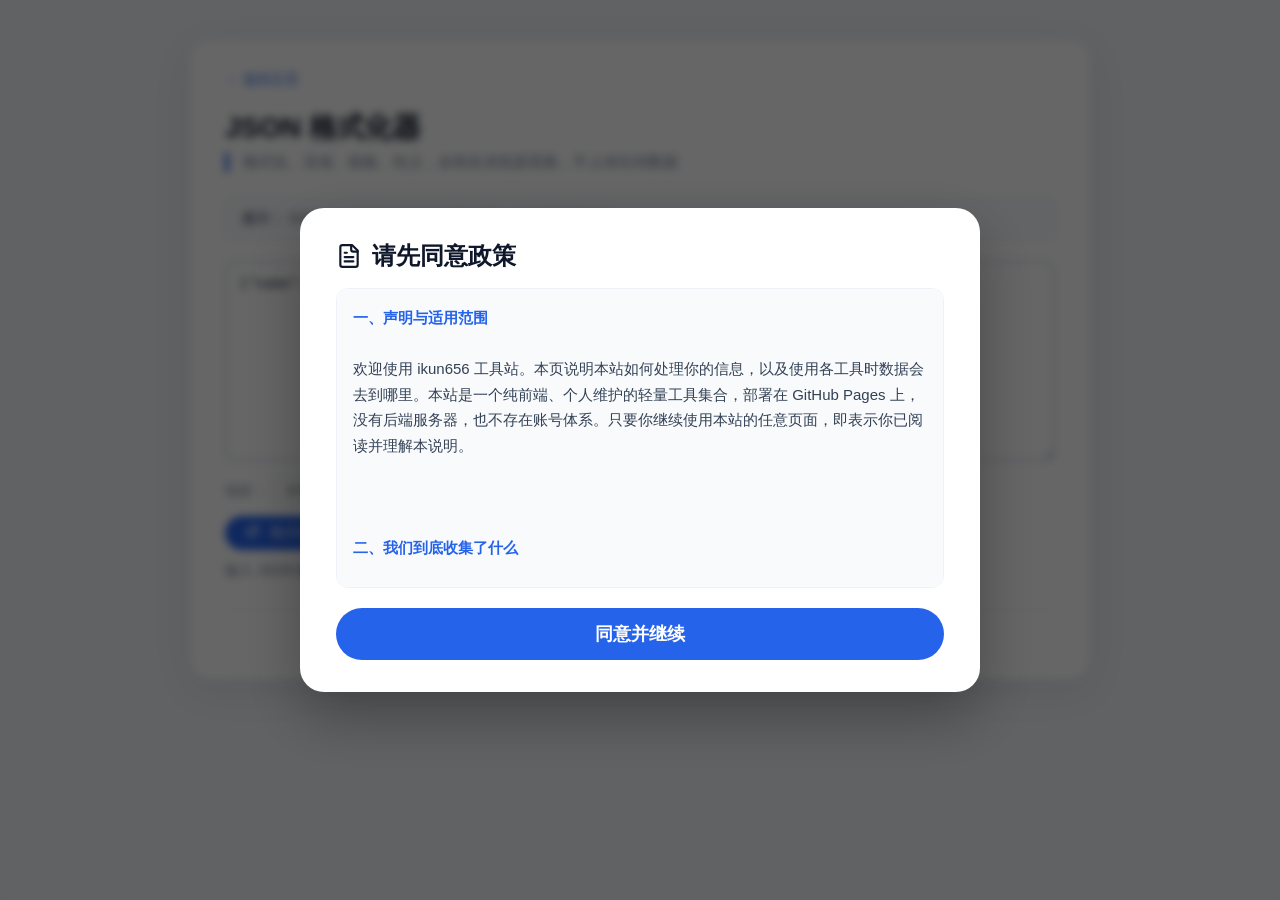
<file: json/json-formatter.html>
<!DOCTYPE html>
<html lang="zh-CN">
<head>
    <meta charset="UTF-8">
    <meta name="viewport" content="width=device-width, initial-scale=1.0">
    <title>JSON 格式化器</title>
    <script>
        (function() {
            var m = document.cookie.match(/(^| )theme_pref=([^;]+)/);
            if (m && m[2] === 'dark') document.documentElement.setAttribute('data-theme', 'dark');
        })();
    </script>
    <link rel="stylesheet" href="/theme.css" />
    <style>
        /* ===== 基础样式 ===== */
        * { margin:0; padding:0; box-sizing:border-box; }
        body { font-family: -apple-system, BlinkMacSystemFont, "Segoe UI", Roboto, sans-serif; background: var(--bg); padding: 40px 20px; color: var(--text); transition: background .2s, color .2s; }
        .container { max-width: 900px; margin: 0 auto; background: var(--surface); border-radius: 20px; box-shadow: var(--shadow); padding: 30px 35px; transition: background .2s; }
        h1 { font-size: 28px; margin-bottom: 6px; display: flex; align-items: center; gap: 10px; color: var(--text-strong); }
        .sub { color: var(--text-muted); font-size: 15px; margin-bottom: 25px; border-left: 4px solid var(--accent-bar); padding-left: 14px; }
        .ico { display: inline-block; width: 1.1em; height: 1.1em; flex-shrink: 0; background-color: currentColor; -webkit-mask: var(--ico) center / contain no-repeat; mask: var(--ico) center / contain no-repeat; vertical-align: -0.15em; }
        .btn .ico { margin-right: 6px; }

        /* ===== 文本域 ===== */
        .json-tool-area textarea { width: 100%; height: 200px; padding: 12px; border: 2px solid var(--border-strong); border-radius: 8px; font-family: 'SF Mono', 'Consolas', monospace; font-size: 14px; resize: vertical; transition: border 0.2s; background: var(--surface); color: var(--text); }
        .json-tool-area textarea:focus { outline: none; border-color: var(--primary); box-shadow: 0 0 0 3px rgba(37,99,235,0.1); }
        .json-indent-row { margin: 12px 0; display: flex; align-items: center; gap: 8px; }
        .json-indent-row label { font-size: 13px; color: var(--text-muted); }
        .json-indent-row select { padding: 4px 10px; border: 1px solid var(--border-strong); border-radius: 6px; font-size: 13px; background: var(--surface); color: var(--text); }

        /* ===== 按钮组 ===== */
        .btn-group { display: flex; flex-wrap: wrap; gap: 10px; margin: 12px 0; }
        .btn { padding: 8px 20px; border: none; border-radius: 30px; font-weight: 500; cursor: pointer; transition: background 0.2s; background: var(--btn-bg); color: var(--text); font-size: 14px; }
        .btn:hover { background: var(--btn-bg-hover); }
        .btn.primary { background: var(--primary); color: #fff; }
        .btn.primary:hover { background: var(--primary-hover); }
        .btn.success { background: var(--success); color: #fff; }
        .btn.success:hover { background: var(--success-hover); }
        .btn.danger { background: var(--danger); color: #fff; }
        .btn.danger:hover { background: var(--danger-hover); }

        /* ===== 结果区 ===== */
        .result-box { background: var(--surface-2); border: 1px solid var(--border); border-radius: 8px; padding: 16px; margin-top: 8px; max-height: 300px; overflow: auto; white-space: pre-wrap; word-break: break-all; font-family: 'SF Mono', 'Consolas', monospace; font-size: 14px; color: var(--text-strong); }
        .result-box.error { color: var(--danger); background: rgba(220,53,69,0.08); border-color: var(--danger); }
        .status-msg { font-size: 14px; color: var(--text-muted); margin: 6px 0 4px; }
        .status-msg.error { color: var(--danger); }
        .status-msg.success { color: var(--success); }
        #resultWrapper { margin-top: 12px; }

        .footer { margin-top: 30px; font-size: 13px; color: var(--text-soft); text-align: center; border-top: 1px solid var(--border); padding-top: 20px; }
        .tip { background: var(--surface-2); border: 1px dashed var(--border-strong); border-radius: 8px; padding: 12px 16px; margin-bottom: 20px; font-size: 14px; color: var(--text-muted); }
        .back-link { display: inline-block; margin-bottom: 20px; color: var(--primary); text-decoration: none; font-size: 14px; }
        .back-link:hover { text-decoration: underline; }

        /* ===== 政策弹窗样式 ===== */
        .policy-overlay {
            position: fixed;
            top: 0; left: 0; width: 100%; height: 100%;
            background: rgba(0,0,0,0.6);
            display: flex;
            align-items: center;
            justify-content: center;
            z-index: 9999;
            backdrop-filter: blur(4px);
            opacity: 0;
            pointer-events: none;
            transition: opacity 0.3s;
        }
        .policy-overlay.show {
            opacity: 1;
            pointer-events: auto;
        }
        .policy-card {
            background: var(--surface);
            max-width: 680px;
            width: 90%;
            max-height: 85vh;
            border-radius: 24px;
            padding: 32px 36px;
            box-shadow: 0 24px 60px rgba(0,0,0,0.3);
            overflow-y: auto;
            transform: scale(0.95);
            transition: transform 0.3s;
        }
        .policy-overlay.show .policy-card {
            transform: scale(1);
        }
        .policy-card h2 {
            font-size: 24px;
            margin-bottom: 16px;
            color: var(--text-strong);
            display: flex;
            align-items: center;
            gap: 10px;
        }
        .policy-card .policy-text {
            font-size: 15px;
            line-height: 1.7;
            color: var(--text-muted);
            margin-bottom: 20px;
            white-space: pre-wrap;
            word-break: break-word;
            border: 1px solid var(--border);
            border-radius: 12px;
            padding: 16px;
            background: var(--surface-2);
            max-height: 300px;
            overflow-y: auto;
        }
        .policy-card .policy-text strong {
            color: var(--primary);
        }
        .policy-card .btn-agree {
            background: var(--primary);
            color: #fff;
            border: none;
            padding: 14px 40px;
            border-radius: 40px;
            font-size: 18px;
            font-weight: 600;
            cursor: pointer;
            transition: background 0.2s;
            width: 100%;
        }
        .policy-card .btn-agree:hover {
            background: var(--primary-hover);
        }
        @media (max-width: 480px) {
            .container { padding: 22px 18px; }
            .policy-card { padding: 24px 20px; }
            .policy-card h2 { font-size: 20px; }
            .btn-group .btn { flex: 1; min-width: 80px; text-align: center; }
        }
    </style>
</head>
<body>


    <!-- ===== 页面主体 ===== -->
    <div class="container">
        <a href="../index.html" class="back-link">← 返回主页</a>
        <h1>JSON 格式化器</h1>
        <div class="sub">格式化、压缩、校验、转义，全程在浏览器里跑，不上传任何数据</div>
        <div class="tip"><strong>提示：</strong> 你粘贴的内容只在本地浏览器处理，关掉页面即消失。</div>

        <div class="json-tool-area">
            <textarea id="jsonInput" placeholder="在此粘贴 JSON 数据…">{"name":"ikun656","tools":["vsix","json"],"version":"1.0"}</textarea>
            <div class="json-indent-row">
                <label for="jsonIndent">缩进：</label>
                <select id="jsonIndent">
                    <option value="2">2 空格</option>
                    <option value="4" selected>4 空格</option>
                </select>
            </div>
            <div class="btn-group">
                <button class="btn primary" id="btnFormat"><span class="ico" style="--ico:url(../assets/icons/sparkles.svg)"></span> 格式化</button>
                <button class="btn" id="btnCompress"><span class="ico" style="--ico:url(../assets/icons/minimize.svg)"></span> 压缩</button>
                <button class="btn success" id="btnValidate"><span class="ico" style="--ico:url(../assets/icons/check.svg)"></span> 校验</button>
                <button class="btn" id="btnEscape"><span class="ico" style="--ico:url(../assets/icons/refresh-cw.svg)"></span> 转义</button>
                <button class="btn" id="btnUnescape"><span class="ico" style="--ico:url(../assets/icons/refresh-cw.svg)"></span> 反转义</button>
                <button class="btn danger" id="btnClear"><span class="ico" style="--ico:url(../assets/icons/trash-2.svg)"></span> 清空</button>
            </div>
            <div id="jsonStatus" class="status-msg">等待操作…</div>
            <div style="display:none;" id="resultWrapper">
                <div id="jsonResult" class="result-box"></div>
                <button class="btn" id="btnCopy" style="margin-top:8px;"><span class="ico" style="--ico:url(../assets/icons/copy.svg)"></span> 复制</button>
            </div>
        </div>

        <div class="footer">全程在浏览器里跑，不上传任何数据 · 访客 <span id="busuanzi_value_site_uv">-</span> · 浏览 <span id="busuanzi_value_site_pv">-</span></div>
    </div>

    <!-- ===== 引入独立的 policy.js / theme.js ===== -->
    <script src="/policy.js"></script>
    <script src="/theme.js"></script>

    <!-- ===== JSON 工具逻辑 ===== -->
    <script>
        (function() {
            'use strict';

            const inputEl = document.getElementById('jsonInput');
            const resultEl = document.getElementById('jsonResult');
            const statusEl = document.getElementById('jsonStatus');
            const btnFormat = document.getElementById('btnFormat');
            const btnCompress = document.getElementById('btnCompress');
            const btnValidate = document.getElementById('btnValidate');
            const btnEscape = document.getElementById('btnEscape');
            const btnUnescape = document.getElementById('btnUnescape');
            const btnClear = document.getElementById('btnClear');
            const indentSelect = document.getElementById('jsonIndent');
            const resultWrapper = document.getElementById('resultWrapper');
            const btnCopy = document.getElementById('btnCopy');

            function setStatus(msg, type) {
                statusEl.textContent = msg;
                statusEl.className = 'status-msg' + (type ? ' ' + type : '');
            }
            function showResult(text, isError) {
                resultEl.textContent = text || '';
                resultEl.className = 'result-box' + (isError ? ' error' : '');
                resultWrapper.style.display = 'block';
            }
            function hideResult() { resultWrapper.style.display = 'none'; resultEl.className = 'result-box'; }
            function getJsonData() {
                const raw = inputEl.value.trim();
                if (!raw) { setStatus('请输入 JSON 数据', 'error'); return null; }
                try { return JSON.parse(raw); }
                catch (e) { setStatus('JSON 解析错误: ' + e.message, 'error'); showResult(e.message, true); return null; }
            }

            btnFormat.addEventListener('click', function() {
                const data = getJsonData();
                if (data === null) return;
                const indent = parseInt(indentSelect.value, 10);
                try { const formatted = JSON.stringify(data, null, indent); showResult(formatted, false); setStatus('格式化成功', 'success'); }
                catch (e) { setStatus('格式化失败: ' + e.message, 'error'); showResult(e.message, true); }
            });
            btnCompress.addEventListener('click', function() {
                const data = getJsonData();
                if (data === null) return;
                try { const compressed = JSON.stringify(data); showResult(compressed, false); setStatus('压缩成功', 'success'); }
                catch (e) { setStatus('压缩失败: ' + e.message, 'error'); showResult(e.message, true); }
            });
            btnValidate.addEventListener('click', function() {
                const raw = inputEl.value.trim();
                if (!raw) { setStatus('请输入 JSON 数据', 'error'); hideResult(); return; }
                try { JSON.parse(raw); setStatus('校验通过', 'success'); showResult('JSON 语法正确', false); }
                catch (e) { setStatus('校验失败: ' + e.message, 'error'); showResult(e.message, true); }
            });
            btnEscape.addEventListener('click', function() {
                const raw = inputEl.value.trim();
                if (!raw) { setStatus('请输入 JSON 数据', 'error'); hideResult(); return; }
                const escaped = JSON.stringify(raw);
                showResult(escaped, false); setStatus('转义成功', 'success');
            });
            btnUnescape.addEventListener('click', function() {
                const raw = inputEl.value.trim();
                if (!raw) { setStatus('请输入字符串', 'error'); hideResult(); return; }
                try { const unescaped = JSON.parse(raw); showResult(unescaped, false); setStatus('反转义成功', 'success'); }
                catch (e) { setStatus('反转义失败: ' + e.message, 'error'); showResult(e.message, true); }
            });
            btnClear.addEventListener('click', function() { inputEl.value = ''; hideResult(); setStatus('已清空', ''); });
            function fallbackCopy(text) {
                const ta = document.createElement('textarea');
                ta.value = text;
                ta.style.position = 'fixed';
                ta.style.top = '-9999px';
                document.body.appendChild(ta);
                ta.focus(); ta.select();
                let ok = false;
                try { ok = document.execCommand('copy'); } catch (e) { ok = false; }
                document.body.removeChild(ta);
                return ok;
            }
            btnCopy.addEventListener('click', function() {
                const text = resultEl.textContent;
                if (!text) { setStatus('没有可复制的内容', 'error'); return; }
                if (navigator.clipboard && navigator.clipboard.writeText) {
                    navigator.clipboard.writeText(text).then(function() { setStatus('已复制到剪贴板', 'success'); }).catch(function() { setStatus(fallbackCopy(text) ? '已复制到剪贴板' : '复制失败', fallbackCopy(text) ? 'success' : 'error'); });
                } else {
                    setStatus(fallbackCopy(text) ? '已复制到剪贴板' : '复制失败', fallbackCopy(text) ? 'success' : 'error');
                }
            });

            window.addEventListener('load', function() { setStatus('输入 JSON 数据，点击按钮操作', ''); hideResult(); });
            console.log('JSON 格式化器已启动 (政策由 policy.js 管理)');
        })();
    </script>
    <script async src="https://busuanzi.ibruce.info/busuanzi/2.3/busuanzi.pure.mini.js"></script>
</body>
</html>
</file>
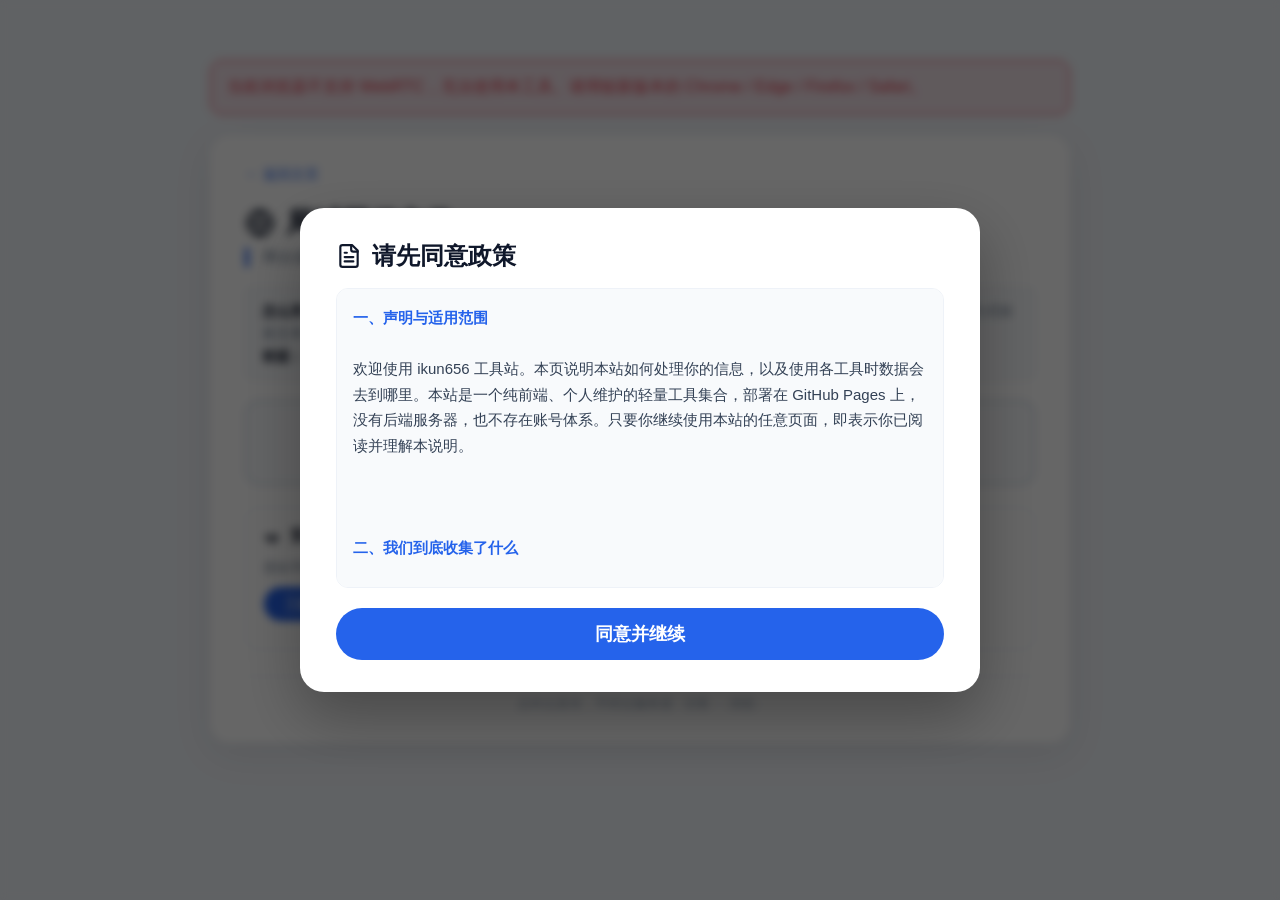
<file: lan-file/lan-file.html>
<!DOCTYPE html>
<html lang="zh-CN">
<head>
    <meta charset="UTF-8">
    <meta name="viewport" content="width=device-width, initial-scale=1.0">
    <title>局域网传文件</title>
    <link rel="stylesheet" href="/theme.css">
    <style>
        * { margin:0; padding:0; box-sizing:border-box; }
        body { font-family: -apple-system, BlinkMacSystemFont, "Segoe UI", Roboto, sans-serif; background: var(--bg); padding: 40px 20px; color: var(--text); transition: background .2s, color .2s; }
        .container { max-width: 860px; margin: 0 auto; background: var(--surface); border-radius: 20px; box-shadow: var(--shadow); padding: 30px 35px; transition: background .2s; }
        h1 { font-size: 28px; margin-bottom: 6px; display: flex; align-items: center; gap: 10px; color: var(--text-strong); }
        .sub { color: var(--text-muted); font-size: 15px; margin-bottom: 20px; border-left: 4px solid var(--accent-bar); padding-left: 14px; }
        .ico { display: inline-block; width: 1.1em; height: 1.1em; flex-shrink: 0; background-color: currentColor; -webkit-mask: var(--ico) center / contain no-repeat; mask: var(--ico) center / contain no-repeat; vertical-align: -0.15em; }
        .btn .ico { margin-right: 6px; }

        .tip { background: var(--surface-2); border: 1px dashed var(--border-strong); border-radius: 8px; padding: 12px 16px; margin-bottom: 20px; font-size: 14px; color: var(--text-muted); line-height: 1.6; }
        .tip strong { color: var(--text-strong); }

        .role-pick { display: flex; gap: 12px; margin-bottom: 22px; flex-wrap: wrap; }
        .role-btn { flex: 1; min-width: 160px; padding: 18px; border: 2px solid var(--border-strong); border-radius: 14px; background: var(--surface-2); cursor: pointer; text-align: center; transition: border .2s, background .2s; }
        .role-btn.active { border-color: var(--primary); background: rgba(37,99,235,0.06); }
        .role-btn .t { font-size: 17px; font-weight: 600; color: var(--text-strong); }
        .role-btn .d { font-size: 13px; color: var(--text-muted); margin-top: 4px; }

        .panel { border: 1px solid var(--border); border-radius: 12px; padding: 18px; margin-bottom: 16px; }
        .panel h3 { font-size: 16px; margin-bottom: 12px; color: var(--text-strong); display: flex; align-items: center; gap: 8px; }
        .step { font-size: 13px; color: var(--text-muted); margin-bottom: 10px; }

        .btn { padding: 8px 20px; border: none; border-radius: 30px; font-weight: 500; cursor: pointer; transition: background .2s; background: var(--btn-bg); color: var(--text); font-size: 14px; }
        .btn:hover { background: var(--btn-bg-hover); }
        .btn.primary { background: var(--primary); color: #fff; }
        .btn.primary:hover { background: var(--primary-hover); }
        .btn:disabled { opacity: .5; cursor: not-allowed; }
        .btn-group { display: flex; gap: 10px; flex-wrap: wrap; margin: 10px 0; }

        textarea { width: 100%; min-height: 90px; padding: 10px 12px; border: 2px solid var(--border-strong); border-radius: 8px; font-family: 'SF Mono','Consolas',monospace; font-size: 12px; resize: vertical; background: var(--surface); color: var(--text); }
        textarea:focus { outline: none; border-color: var(--primary); }

        .file-row { display: flex; align-items: center; gap: 12px; flex-wrap: wrap; }
        .file-name { font-size: 14px; color: var(--text-strong); word-break: break-all; }

        .progress { height: 10px; background: var(--surface-2); border-radius: 6px; overflow: hidden; margin: 12px 0; border: 1px solid var(--border); }
        .progress > div { height: 100%; width: 0; background: var(--primary); transition: width .15s; }

        .status { font-size: 14px; color: var(--text-muted); margin: 8px 0; }
        .status.error { color: var(--danger); }
        .status.ok { color: var(--success); }
        .status.info { color: var(--primary); }

        .hidden { display: none !important; }
        .back-link { display: inline-block; margin-bottom: 20px; color: var(--primary); text-decoration: none; font-size: 14px; }
        .back-link:hover { text-decoration: underline; }
        .footer { margin-top: 26px; font-size: 13px; color: var(--text-soft); text-align: center; border-top: 1px solid var(--border); padding-top: 18px; }

        @media (max-width: 480px) {
            .container { padding: 22px 18px; }
            .role-btn { min-width: 100%; }
        }
    </style>
</head>
<body>

    <!-- ===== 政策遮罩由 /policy.js 自动注入 ===== -->

    <div class="container">
        <a href="../index.html" class="back-link">← 返回主页</a>
        <h1><span class="ico" style="--ico:url(../assets/icons/globe.svg)"></span> 局域网传文件</h1>
        <div class="sub">两台设备在同一局域网，无需服务器，点对点直接传文件</div>

        <div class="tip">
            <strong>怎么用：</strong> 发送方和接收方都打开本页，选好角色后，互相复制粘贴一次"邀请码 / 应答码"（可借助微信、QQ 等任意方式转发文本），连接建立后即可传文件。全过程不经过任何服务器，文件只在两台设备之间直传。<br>
            <strong>前提：</strong> 双方都能访问本站点（HTTPS），且处于同一局域网或都可被对方网络连通。
        </div>

        <div class="role-pick">
            <div class="role-btn" id="roleSender" data-role="sender">
                <div class="t">我是发送方</div>
                <div class="d">选文件，生成邀请码发给对方</div>
            </div>
            <div class="role-btn" id="roleReceiver" data-role="receiver">
                <div class="t">我是接收方</div>
                <div class="d">粘贴对方邀请码，回传应答码</div>
            </div>
        </div>

        <!-- 发送方流程 -->
        <div id="senderPanel" class="panel hidden">
            <h3><span class="ico" style="--ico:url(../assets/icons/sparkles.svg)"></span> 发送方</h3>

            <div class="step">1. 选择要发送的文件</div>
            <div class="file-row">
                <input type="file" id="sendFile" />
                <span class="file-name" id="sendFileName"></span>
            </div>

            <div class="step" style="margin-top:16px;">2. 生成邀请码，发给接收方</div>
            <button class="btn primary" id="btnGenOffer">生成邀请码</button>
            <div id="offerWrap" class="hidden" style="margin-top:10px;">
                <textarea id="offerOut" readonly></textarea>
                <div class="btn-group">
                    <button class="btn" id="btnCopyOffer">复制邀请码</button>
                </div>
            </div>

            <div class="step" style="margin-top:16px;">3. 把接收方回传的应答码粘贴到这里</div>
            <textarea id="answerIn" placeholder="粘贴接收方给你的应答码…"></textarea>
            <div class="btn-group">
                <button class="btn primary" id="btnUseAnswer">建立连接并发送</button>
            </div>

            <div class="progress hidden" id="sendProgress"><div></div></div>
            <div class="status" id="sendStatus"></div>
        </div>

        <!-- 接收方流程 -->
        <div id="receiverPanel" class="panel hidden">
            <h3><span class="ico" style="--ico:url(../assets/icons/download.svg)"></span> 接收方</h3>

            <div class="step">1. 粘贴发送方给你的邀请码</div>
            <textarea id="offerIn" placeholder="粘贴发送方的邀请码…"></textarea>
            <div class="btn-group">
                <button class="btn primary" id="btnGenAnswer">生成应答码</button>
            </div>

            <div class="step" style="margin-top:16px;">2. 把应答码发回给发送方</div>
            <div id="answerWrap" class="hidden" style="margin-top:10px;">
                <textarea id="answerOut" readonly></textarea>
                <div class="btn-group">
                    <button class="btn" id="btnCopyAnswer">复制应答码</button>
                </div>
            </div>

            <div class="progress hidden" id="recvProgress"><div></div></div>
            <div class="status" id="recvStatus"></div>
        </div>

        <div class="panel" style="margin-top:18px;">
            <h3><span class="ico" style="--ico:url(../assets/icons/android.svg)"></span> 安卓版</h3>
            <div class="step">想在手机上和本网页互传？下载安卓 App，在主页切到「网页版互传」即可使用同样的邀请码 / 应答码。</div>
            <div class="btn-group">
                <a class="btn primary" href="https://github.com/ikun656/LanFileTransfer/releases/latest" target="_blank" rel="noopener">下载安卓版（GitHub Release）</a>
                <a class="btn" href="https://github.com/ikun656/LanFileTransfer" target="_blank" rel="noopener">项目主页</a>
            </div>
        </div>

        <div class="footer">点对点直传，不经过服务器 · 访客 <span id="busuanzi_value_site_uv">-</span> · 浏览 <span id="busuanzi_value_site_pv">-</span></div>
    </div>

    <script src="/policy.js"></script>
    <script src="/theme.js"></script>
    <script>
    (function () {
        'use strict';

        if (!window.RTCPeerConnection) {
            document.body.insertAdjacentHTML('afterbegin',
                '<div style="max-width:860px;margin:20px auto;padding:16px;background:rgba(220,53,69,.1);border:1px solid var(--danger);border-radius:12px;color:var(--danger);">当前浏览器不支持 WebRTC，无法使用本工具。请用较新版本的 Chrome / Edge / Firefox / Safari。</div>');
            return;
        }

        var CHUNK = 16 * 1024; // 16KB 每块

        var role = null;
        var pc = null;
        var channel = null;

        // ---- 工具函数 ----
        function $(id) { return document.getElementById(id); }
        function setStatus(el, msg, type) {
            el.textContent = msg || '';
            el.className = 'status' + (type ? ' ' + type : '');
        }
        function waitIceComplete(peer) {
            return new Promise(function (resolve) {
                if (peer.iceGatheringState === 'complete') return resolve();
                function check() { if (peer.iceGatheringState === 'complete') { peer.removeEventListener('icegatheringstatechange', check); resolve(); } }
                peer.addEventListener('icegatheringstatechange', check);
                // 兜底超时：部分浏览器不触发 complete，10s 后取当前描述
                setTimeout(resolve, 10000);
            });
        }
        function newPeer() {
            var p = new RTCPeerConnection({ iceServers: [{ urls: 'stun:stun.l.google.com:19302' }] });
            return p;
        }
        function fallbackCopy(text) {
            var ta = document.createElement('textarea');
            ta.value = text; ta.style.position = 'fixed'; ta.style.top = '-9999px';
            document.body.appendChild(ta); ta.focus(); ta.select();
            var ok = false; try { ok = document.execCommand('copy'); } catch (e) { ok = false; }
            document.body.removeChild(ta); return ok;
        }
        function copyText(text, btn) {
            if (btn) btn.textContent = '复制中…';
            function report(ok) {
                if (btn) btn.textContent = ok ? '已复制 ✓' : '复制失败';
                setTimeout(function () { if (btn) btn.textContent = '复制'; }, 1500);
            }
            if (navigator.clipboard && navigator.clipboard.writeText) {
                navigator.clipboard.writeText(text).then(
                    function () { report(true); },
                    function () { report(fallbackCopy(text)); }
                );
            } else {
                report(fallbackCopy(text));
            }
        }

        // ---- 角色选择 ----
        function selectRole(r) {
            role = r;
            $('roleSender').classList.toggle('active', r === 'sender');
            $('roleReceiver').classList.toggle('active', r === 'receiver');
            $('senderPanel').classList.toggle('hidden', r !== 'sender');
            $('receiverPanel').classList.toggle('hidden', r !== 'receiver');
        }
        $('roleSender').addEventListener('click', function () { selectRole('sender'); });
        $('roleReceiver').addEventListener('click', function () { selectRole('receiver'); });

        // ================= 发送方 =================
        $('sendFile').addEventListener('change', function () {
            var f = this.files && this.files[0];
            $('sendFileName').textContent = f ? (f.name + ' （' + (f.size / 1024).toFixed(1) + ' KB）') : '';
        });

        $('btnGenOffer').addEventListener('click', async function () {
            pc = newPeer();
            channel = pc.createDataChannel('file');
            var offer = await pc.createOffer();
            await pc.setLocalDescription(offer);
            setStatus($('sendStatus'), '正在生成本地连接信息（含网络候选）…', 'info');
            await waitIceComplete(pc);
            $('offerOut').value = JSON.stringify(pc.localDescription);
            $('offerWrap').classList.remove('hidden');
            setStatus($('sendStatus'), '邀请码已生成，复制发给接收方。', 'ok');
        });

        $('btnCopyOffer').addEventListener('click', function () { copyText($('offerOut').value, this); });

        $('btnUseAnswer').addEventListener('click', async function () {
            if (!pc) { setStatus($('sendStatus'), '请先生成邀请码', 'error'); return; }
            var raw = $('answerIn').value.trim();
            if (!raw) { setStatus($('sendStatus'), '请粘贴接收方的应答码', 'error'); return; }
            try {
                await pc.setRemoteDescription(JSON.parse(raw));
            } catch (e) {
                setStatus($('sendStatus'), '应答码无效：' + e.message, 'error'); return;
            }
            setStatus($('sendStatus'), '已设置应答，等待连接建立…', 'info');
            channel.onopen = function () { sendFile(); };
            channel.onerror = function () { setStatus($('sendStatus'), '数据通道出错', 'error'); };
            if (channel.readyState === 'open') sendFile();
        });

        function sendFile() {
            var f = $('sendFile').files[0];
            if (!f) { setStatus($('sendStatus'), '没有选择文件', 'error'); return; }
            var prog = $('sendProgress'); prog.classList.remove('hidden');
            var bar = prog.firstElementChild;
            channel.send(JSON.stringify({ type: 'meta', name: f.name, size: f.size }));
            var offset = 0;
            var reader = new FileReader();
            function next() {
                if (offset >= f.size) {
                    setStatus($('sendStatus'), '文件发送完成 ✓', 'ok');
                    return;
                }
                var slice = f.slice(offset, offset + CHUNK);
                reader.onload = function () {
                    channel.send(reader.result);
                    offset += CHUNK;
                    bar.style.width = Math.min(100, (offset / f.size) * 100) + '%';
                    // 控制缓冲，避免背压堆积
                    if (channel.bufferedAmount > 1 * 1024 * 1024) {
                        channel.addEventListener('bufferedamountlow', function handler() {
                            channel.removeEventListener('bufferedamountlow', handler);
                            next();
                        });
                    } else {
                        setTimeout(next, 0);
                    }
                };
                reader.readAsArrayBuffer(slice);
            }
            next();
        }

        // ================= 接收方 =================
        $('btnGenAnswer').addEventListener('click', async function () {
            var raw = $('offerIn').value.trim();
            if (!raw) { setStatus($('recvStatus'), '请先粘贴发送方的邀请码', 'error'); return; }
            pc = newPeer();
            pc.ondatachannel = function (ev) { channel = ev.channel; wireReceiver(channel); };
            try {
                await pc.setRemoteDescription(JSON.parse(raw));
            } catch (e) {
                setStatus($('recvStatus'), '邀请码无效：' + e.message, 'error'); return;
            }
            var answer = await pc.createAnswer();
            await pc.setLocalDescription(answer);
            setStatus($('recvStatus'), '正在生成本地应答信息（含网络候选）…', 'info');
            await waitIceComplete(pc);
            $('answerOut').value = JSON.stringify(pc.localDescription);
            $('answerWrap').classList.remove('hidden');
            setStatus($('recvStatus'), '应答码已生成，复制发回给发送方，等待接收文件…', 'ok');
        });

        $('btnCopyAnswer').addEventListener('click', function () { copyText($('answerOut').value, this); });

        function wireReceiver(ch) {
            var meta = null, received = 0, chunks = [];
            ch.onmessage = function (e) {
                if (typeof e.data === 'string') {
                    var msg = JSON.parse(e.data);
                    if (msg.type === 'meta') {
                        meta = msg; received = 0; chunks = [];
                        var prog = $('recvProgress'); prog.classList.remove('hidden');
                        setStatus($('recvStatus'), '开始接收：' + msg.name, 'info');
                    }
                } else {
                    if (!meta) return;
                    chunks.push(e.data);
                    received += e.data.byteLength;
                    $('recvProgress').firstElementChild.style.width = Math.min(100, (received / meta.size) * 100) + '%';
                    if (received >= meta.size) {
                        var blob = new Blob(chunks);
                        var a = document.createElement('a');
                        a.href = URL.createObjectURL(blob);
                        a.download = meta.name;
                        document.body.appendChild(a); a.click(); document.body.removeChild(a);
                        URL.revokeObjectURL(a.href);
                        setStatus($('recvStatus'), '接收完成，已保存：' + meta.name + ' ✓', 'ok');
                    }
                }
            };
        }

        console.log('局域网传文件已启动');
    })();
    </script>
    <script>
      // 应用内嵌的 WebView（带 ?from=app）不计入站点访客统计
      var inApp = /[?&]from=app\b/.test(location.search);
      if (!inApp) {
        var bsz = document.createElement('script');
        bsz.async = true;
        bsz.src = 'https://busuanzi.ibruce.info/busuanzi/2.3/busuanzi.pure.mini.js';
        document.body.appendChild(bsz);
      } else {
        // 隐藏统计占位，避免显示 “-”
        document.addEventListener('DOMContentLoaded', function () {
          var uv = document.getElementById('busuanzi_value_site_uv');
          var pv = document.getElementById('busuanzi_value_site_pv');
          if (uv) uv.parentElement.style.display = 'none';
          if (pv) pv.parentElement.style.display = 'none';
        });
      }
    </script>
</body>
</html>
</file>
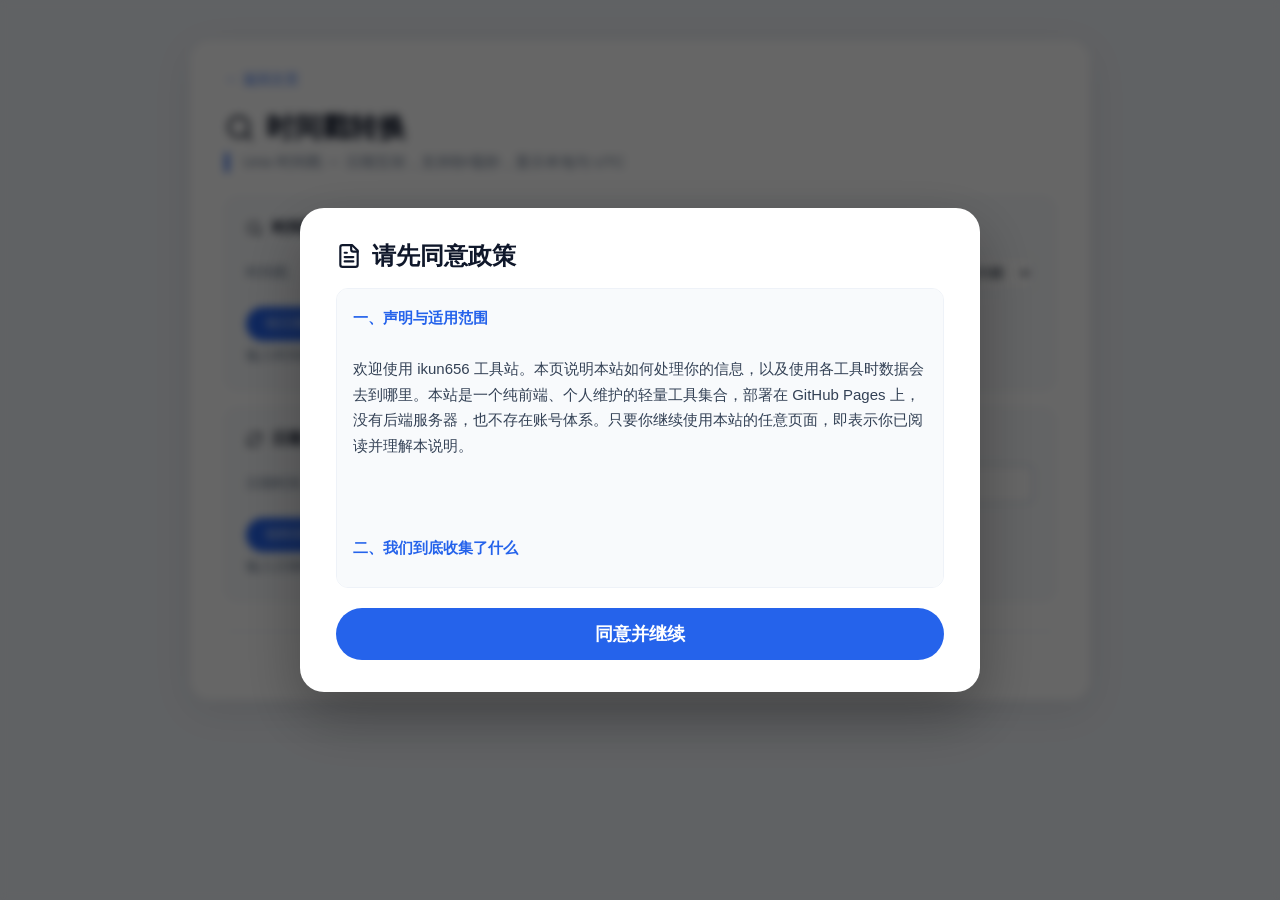
<file: timestamp/timestamp.html>
<!DOCTYPE html>
<html lang="zh-CN">
<head>
    <meta charset="UTF-8">
    <meta name="viewport" content="width=device-width, initial-scale=1.0">
    <title>时间戳转换</title>
    <link rel="stylesheet" href="/theme.css">
    <style>
        * { margin:0; padding:0; box-sizing:border-box; }
        body { font-family: -apple-system, BlinkMacSystemFont, "Segoe UI", Roboto, sans-serif; background: var(--bg); padding: 40px 20px; color: var(--text); transition: background .2s, color .2s; }
        .container { max-width: 900px; margin: 0 auto; background: var(--surface); border-radius: 20px; box-shadow: var(--shadow); padding: 30px 35px; transition: background .2s; }
        h1 { font-size: 28px; margin-bottom: 6px; display: flex; align-items: center; gap: 10px; color: var(--text-strong); }
        .sub { color: var(--text-muted); font-size: 15px; margin-bottom: 25px; border-left: 4px solid var(--accent-bar); padding-left: 14px; }
        .ico { display: inline-block; width: 1.1em; height: 1.1em; flex-shrink: 0; background-color: currentColor; -webkit-mask: var(--ico) center / contain no-repeat; mask: var(--ico) center / contain no-repeat; vertical-align: -0.15em; }
        .btn .ico { margin-right: 6px; }

        .panel { background: var(--surface-2); border: 1px solid var(--border); border-radius: 12px; padding: 20px; margin-bottom: 18px; }
        .panel h3 { font-size: 16px; color: var(--text-strong); margin-bottom: 14px; display: flex; align-items: center; gap: 8px; }

        .field { display: flex; flex-wrap: wrap; gap: 10px; align-items: center; }
        .field label { font-size: 14px; color: var(--text-muted); min-width: 84px; }
        .field input[type="text"], .field input[type="number"] {
            flex: 1; min-width: 200px; padding: 10px 12px; border: 2px solid var(--border-strong);
            border-radius: 8px; font-family: 'SF Mono', 'Consolas', monospace; font-size: 14px;
            background: var(--surface); color: var(--text); transition: border .2s;
        }
        .field input:focus { outline: none; border-color: var(--primary); box-shadow: 0 0 0 3px rgba(37,99,235,0.1); }
        .field select { padding: 8px 12px; border: 1px solid var(--border-strong); border-radius: 6px; background: var(--surface); color: var(--text); font-size: 14px; }

        .btn-group { display: flex; flex-wrap: wrap; gap: 10px; margin-top: 14px; }
        .btn { padding: 8px 20px; border: none; border-radius: 30px; font-weight: 500; cursor: pointer; transition: background .2s; background: var(--btn-bg); color: var(--text); font-size: 14px; }
        .btn:hover { background: var(--btn-bg-hover); }
        .btn.primary { background: var(--primary); color: #fff; }
        .btn.primary:hover { background: var(--primary-hover); }

        .result-line { margin-top: 12px; font-family: 'SF Mono', 'Consolas', monospace; font-size: 15px; color: var(--text-strong); word-break: break-all; }
        .result-line span.k { color: var(--text-muted); }
        .status-msg { font-size: 14px; color: var(--text-muted); margin: 6px 0 4px; }
        .status-msg.error { color: var(--danger); }
        .status-msg.success { color: var(--success); }

        .footer { margin-top: 30px; font-size: 13px; color: var(--text-soft); text-align: center; border-top: 1px solid var(--border); padding-top: 20px; }
        .back-link { display: inline-block; margin-bottom: 20px; color: var(--primary); text-decoration: none; font-size: 14px; }
        .back-link:hover { text-decoration: underline; }

        @media (max-width: 480px) {
            .container { padding: 22px 18px; }
            .field label { min-width: 100%; }
        }
    </style>
</head>
<body>

    <!-- ===== 政策遮罩由 /policy.js 自动注入 ===== -->

    <div class="container">
        <a href="../index.html" class="back-link">← 返回主页</a>
        <h1><span class="ico" style="--ico:url(../assets/icons/search.svg)"></span> 时间戳转换</h1>
        <div class="sub">Unix 时间戳 ↔ 日期互转，支持秒/毫秒，显示本地与 UTC</div>

        <div class="panel">
            <h3><span class="ico" style="--ico:url(../assets/icons/search.svg)"></span> 时间戳 → 日期</h3>
            <div class="field">
                <label for="tsInput">时间戳</label>
                <input type="text" id="tsInput" placeholder="例如 1700000000 或 1700000000000" />
                <select id="tsUnit">
                    <option value="auto">自动判断</option>
                    <option value="s">秒</option>
                    <option value="ms">毫秒</option>
                </select>
            </div>
            <div class="btn-group">
                <button class="btn primary" id="btnToDate">转日期</button>
                <button class="btn" id="btnNow">填入当前时间戳</button>
            </div>
            <div id="tsStatus" class="status-msg">等待操作…</div>
            <div id="tsResult" class="result-line" style="display:none;"></div>
        </div>

        <div class="panel">
            <h3><span class="ico" style="--ico:url(../assets/icons/refresh-cw.svg)"></span> 日期 → 时间戳</h3>
            <div class="field">
                <label for="dtInput">日期时间</label>
                <input type="text" id="dtInput" placeholder="例如 2023-11-15 08:00:00" />
            </div>
            <div class="btn-group">
                <button class="btn primary" id="btnToTs">转时间戳</button>
                <button class="btn" id="btnNowDate">填入当前时间</button>
            </div>
            <div id="dtStatus" class="status-msg">等待操作…</div>
            <div id="dtResult" class="result-line" style="display:none;"></div>
        </div>

        <div class="footer">全程在浏览器里跑，不上传任何数据 · 访客 <span id="busuanzi_value_site_uv">-</span> · 浏览 <span id="busuanzi_value_site_pv">-</span></div>
    </div>

    <script src="/policy.js"></script>
    <script src="/theme.js"></script>
    <script>
        (function() {
            'use strict';

            var tsInput = document.getElementById('tsInput');
            var tsUnit = document.getElementById('tsUnit');
            var tsStatus = document.getElementById('tsStatus');
            var tsResult = document.getElementById('tsResult');
            var dtInput = document.getElementById('dtInput');
            var dtStatus = document.getElementById('dtStatus');
            var dtResult = document.getElementById('dtResult');

            function pad(n) { return n < 10 ? '0' + n : '' + n; }
            function fmt(d) {
                return d.getFullYear() + '-' + pad(d.getMonth() + 1) + '-' + pad(d.getDate()) + ' ' +
                       pad(d.getHours()) + ':' + pad(d.getMinutes()) + ':' + pad(d.getSeconds());
            }

            function tsToMs(val, unit) {
                var n = Number(val);
                if (!isFinite(n)) return null;
                if (unit === 's') return Math.round(n * 1000);
                if (unit === 'ms') return Math.round(n);
                // 自动判断
                if (val.length > 11 || n >= 1e12) return Math.round(n);
                return Math.round(n * 1000);
            }

            document.getElementById('btnToDate').addEventListener('click', function() {
                var ms = tsToMs(tsInput.value.trim(), tsUnit.value);
                if (ms === null) { tsStatus.textContent = '请输入有效的时间戳'; tsStatus.className = 'status-msg error'; tsResult.style.display = 'none'; return; }
                var d = new Date(ms);
                if (isNaN(d.getTime())) { tsStatus.textContent = '时间戳无效'; tsStatus.className = 'status-msg error'; tsResult.style.display = 'none'; return; }
                tsResult.innerHTML = '<span class="k">本地：</span>' + fmt(d) + '<br><span class="k">UTC：</span>' + d.toISOString().replace('T', ' ').replace(/\.\d+Z$/, ' UTC');
                tsResult.style.display = 'block';
                tsStatus.textContent = '转换成功（秒：' + Math.floor(ms / 1000) + '，毫秒：' + ms + '）';
                tsStatus.className = 'status-msg success';
            });

            document.getElementById('btnNow').addEventListener('click', function() {
                var now = Date.now();
                tsInput.value = now;
                tsUnit.value = 'ms';
            });

            document.getElementById('btnToTs').addEventListener('click', function() {
                var raw = dtInput.value.trim();
                if (!raw) { dtStatus.textContent = '请输入日期时间'; dtStatus.className = 'status-msg error'; dtResult.style.display = 'none'; return; }
                // 兼容 2023-11-15 08:00:00 / 2023/11/15 08:00:00
                var s = raw.replace(/-/g, '/');
                var d = new Date(s);
                if (isNaN(d.getTime())) { dtStatus.textContent = '日期格式无效，请用 年-月-日 时:分:秒'; dtStatus.className = 'status-msg error'; dtResult.style.display = 'none'; return; }
                var ms = d.getTime();
                dtResult.innerHTML = '<span class="k">秒：</span>' + Math.floor(ms / 1000) + '<br><span class="k">毫秒：</span>' + ms;
                dtResult.style.display = 'block';
                dtStatus.textContent = '转换成功';
                dtStatus.className = 'status-msg success';
            });

            document.getElementById('btnNowDate').addEventListener('click', function() {
                dtInput.value = fmt(new Date());
            });

            window.addEventListener('load', function() {
                tsStatus.textContent = '输入时间戳，点击转日期';
                dtStatus.textContent = '输入日期时间，点击转时间戳';
            });
            console.log('时间戳转换已启动');
        })();
    </script>
    <script async src="https://busuanzi.ibruce.info/busuanzi/2.3/busuanzi.pure.mini.js"></script>
</body>
</html>
</file>
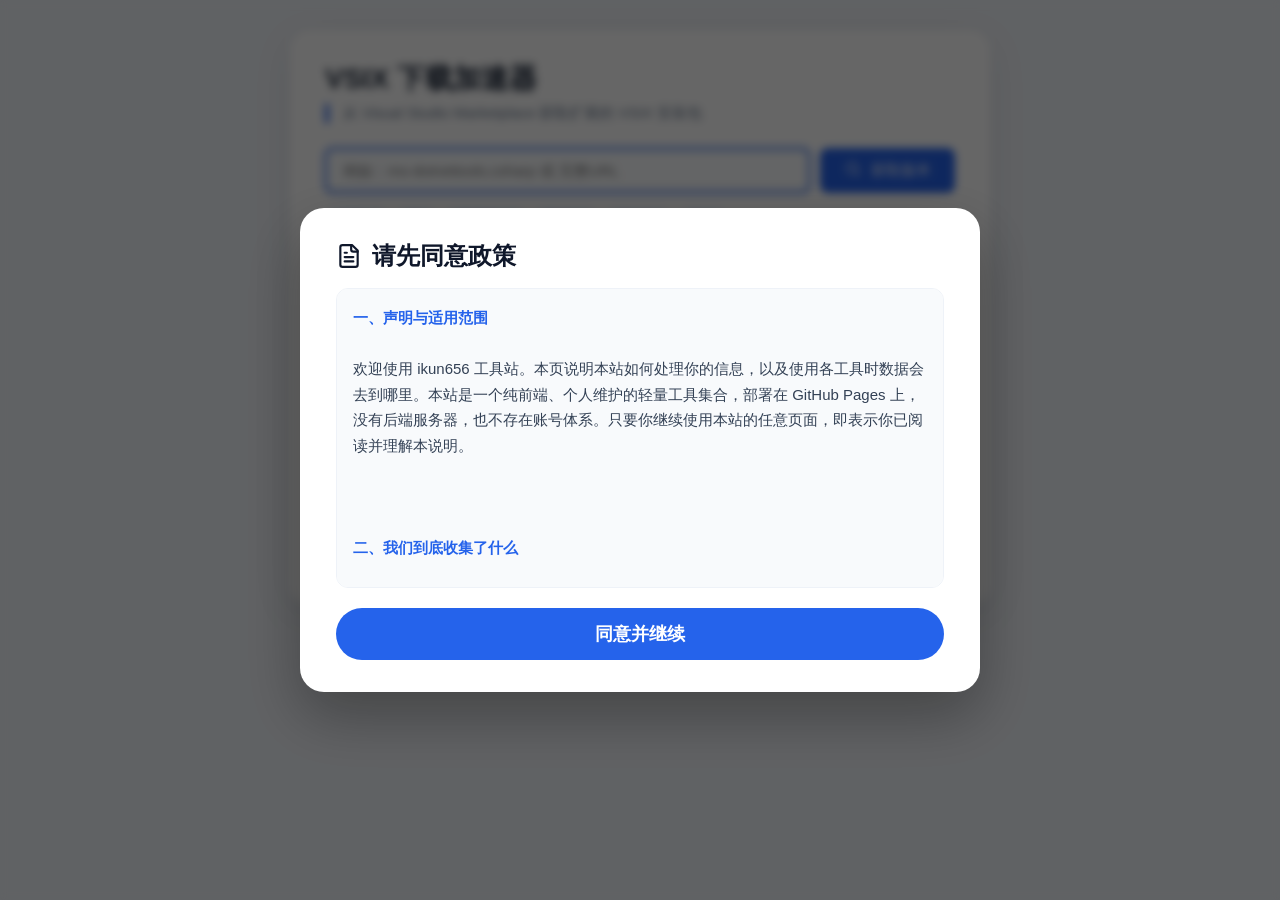
<file: vsix-downloader/vsix.html>
<!DOCTYPE html>
<html lang="zh-CN">
<head>
    <meta charset="UTF-8">
    <meta name="viewport" content="width=device-width, initial-scale=1.0">
    <title>VSIX 下载器</title>
    <style>
        * { margin:0; padding:0; box-sizing:border-box; }
        body { font-family: -apple-system, BlinkMacSystemFont, "Segoe UI", Roboto, sans-serif; background: #f1f4f9; padding: 30px 20px; color: #1e293b; }
        .container { max-width: 700px; margin: 0 auto; background: #fff; border-radius: 20px; box-shadow: 0 10px 40px rgba(0,0,0,0.08); padding: 30px 35px; }
        h1 { font-size: 28px; margin-bottom: 6px; display: flex; align-items: center; gap: 10px; }
        .sub { color: #64748b; font-size: 15px; margin-bottom: 25px; border-left: 4px solid #2563eb; padding-left: 14px; }
        .input-group { display: flex; gap: 10px; margin-bottom: 16px; flex-wrap: wrap; }
        .input-group input { flex: 1; min-width: 200px; padding: 12px 16px; border: 2px solid #d1d9e6; border-radius: 8px; font-size: 15px; background: #fafcfe; }
        .input-group input:focus { outline: none; border-color: #2563eb; box-shadow: 0 0 0 3px rgba(37,99,235,0.15); }
        .btn { padding: 12px 24px; border: none; border-radius: 8px; font-size: 15px; font-weight: 500; cursor: pointer; transition: 0.2s; background: #e9edf4; color: #1e293b; }
        .btn-primary { background: #2563eb; color: #fff; }
        .btn-primary:hover { background: #1d4ed8; transform: translateY(-1px); box-shadow: 0 4px 12px rgba(37,99,235,0.3); }
        .btn-success { background: #28a745; color: #fff; }
        .btn-success:hover { background: #1e7e34; }
        .btn-outline { background: transparent; color: #2563eb; border: 2px solid #2563eb; }
        .btn-outline:hover { background: #e6f2fc; }
        .btn:disabled { opacity: 0.6; cursor: not-allowed; transform: none; box-shadow: none; }
        .ico { display: inline-block; width: 1.1em; height: 1.1em; flex-shrink: 0; background-color: currentColor; -webkit-mask: var(--ico) center / contain no-repeat; mask: var(--ico) center / contain no-repeat; vertical-align: -0.15em; }
        .btn .ico, .btn-primary .ico, .btn-success .ico, .btn-outline .ico { margin-right: 6px; }
        .examples { display: flex; flex-wrap: wrap; gap: 8px; margin-bottom: 20px; font-size: 13px; color: #64748b; }
        .examples span { cursor: pointer; color: #2563eb; background: #e6f2fc; padding: 2px 12px; border-radius: 20px; font-weight: 500; transition: 0.2s; }
        .examples span:hover { background: #c7e0f7; color: #005a9e; }
        .status { padding: 12px 16px; border-radius: 8px; margin-bottom: 18px; font-size: 14px; display: none; align-items: center; gap: 10px; border-left: 4px solid transparent; }
        .status.show { display: flex; }
        .status.info { background: #e7f3ff; border-left-color: #2563eb; color: #00457e; }
        .status.success { background: #e6f9ed; border-left-color: #28a745; color: #155724; }
        .status.error { background: #fde8e8; border-left-color: #dc3545; color: #721c24; }
        .status.loading { background: #f0f2f5; border-left-color: #6c757d; color: #3d3d3d; }
        .status .spinner { width: 18px; height: 18px; border: 2.5px solid #d1d9e6; border-top-color: #2563eb; border-radius: 50%; animation: spin 0.7s linear infinite; flex-shrink: 0; }
        @keyframes spin { to { transform: rotate(360deg); } }
        .info-grid { display: grid; grid-template-columns: 1fr 1fr; gap: 12px; margin-bottom: 20px; background: #f8fafc; border-radius: 8px; padding: 16px 18px; border: 1px solid #e2e8f0; }
        .info-grid .label { font-size: 12px; text-transform: uppercase; letter-spacing: 0.5px; color: #64748b; font-weight: 600; }
        .info-grid .value { font-size: 15px; font-weight: 500; word-break: break-all; font-family: 'SF Mono', 'Consolas', monospace; }
        .version-section { display: flex; flex-wrap: wrap; align-items: center; gap: 12px; margin-bottom: 20px; padding: 12px 0 4px; border-top: 1px solid #e2e8f0; }
        .version-section select { flex: 1; min-width: 140px; padding: 10px 14px; border: 2px solid #d1d9e6; border-radius: 8px; font-size: 14px; background: #fff; cursor: pointer; }
        .version-section select:focus { outline: none; border-color: #2563eb; box-shadow: 0 0 0 3px rgba(37,99,235,0.12); }
        .version-section .manual-input { display: flex; gap: 8px; flex: 1; min-width: 130px; }
        .version-section .manual-input input { flex: 1; min-width: 80px; padding: 10px 12px; border: 2px solid #d1d9e6; border-radius: 8px; font-size: 14px; background: #fafcfe; }
        .version-section .manual-input input:focus { outline: none; border-color: #2563eb; }
        .actions { display: flex; flex-wrap: wrap; gap: 12px; margin-top: 6px; }
        .actions .btn { flex: 1; min-width: 120px; padding: 14px 20px; font-size: 15px; }
        .footer { margin-top: 24px; padding-top: 16px; border-top: 1px solid #e2e8f0; font-size: 13px; color: #64748b; text-align: center; }

        /* 闪动效果 */
        .flash-success {
            animation: flashGreen 0.6s ease;
        }
        @keyframes flashGreen {
            0%, 100% { background: transparent; }
            50% { background: #d4edda; }
        }
    </style>
</head>
<body>

    <!-- ===== 页面主体 ===== -->
    <div class="container">
        <h1>VSIX 下载加速器</h1>
        <div class="sub">从 Visual Studio Marketplace 获取扩展的 VSIX 安装包</div>

        <div class="input-group">
            <input type="text" id="inputExtension" placeholder="例如：ms-dotnettools.csharp 或 完整URL" autofocus spellcheck="false" />
            <button class="btn btn-primary" id="btnFetch"><span class="ico" style="--ico:url(../assets/icons/search.svg)"></span> 获取版本</button>
        </div>
        <div class="examples">
            <span>试试：</span>
            <span data-example="ms-dotnettools.csharp">C#</span>
            <span data-example="ms-vscode.vscode-js-debug">JS Debug</span>
            <span data-example="ms-python.python">Python</span>
            <span data-example="GitHub.copilot">Copilot</span>
            <span data-example="ms-vscode.cpptools">C++</span>
        </div>

        <div class="status" id="status"><span id="statusIcon"></span><span id="statusText">就绪</span></div>

        <div class="info-grid">
            <div class="item"><span class="label">发布者 (Publisher)</span><span class="value" id="displayPublisher">—</span></div>
            <div class="item"><span class="label">扩展名 (Extension)</span><span class="value" id="displayExtension">—</span></div>
        </div>

        <div class="version-section">
            <label for="versionSelect"><span class="ico" style="--ico:url(../assets/icons/package.svg)"></span> 版本</label>
            <select id="versionSelect" disabled><option value="">— 请先获取版本 —</option></select>
            <div class="manual-input">
                <input type="text" id="manualVersion" placeholder="或手动输入版本" spellcheck="false" />
                <button class="btn" id="btnUseManual">使用</button>
            </div>
        </div>

        <div class="actions">
            <button class="btn btn-success" id="btnDownload" disabled><span class="ico" style="--ico:url(../assets/icons/download.svg)"></span> 下载 VSIX</button>
            <button class="btn btn-outline" id="btnCopyLink" disabled><span class="ico" style="--ico:url(../assets/icons/copy.svg)"></span> 复制链接</button>
            <button class="btn" id="btnOpenMarket" disabled><span class="ico" style="--ico:url(../assets/icons/globe.svg)"></span> 市场页</button>
        </div>

        <div class="footer">数据来自 Visual Studio Marketplace · 访客 <span id="busuanzi_value_site_uv">-</span> · 浏览 <span id="busuanzi_value_site_pv">-</span></div>
    </div>

    <!-- 引入 policy.js（自包含弹窗） -->
    <script src="/policy.js"></script>

    <script>
        (function() {
            'use strict';

            // ===== DOM 引用 =====
            const inputEl = document.getElementById('inputExtension');
            const btnFetch = document.getElementById('btnFetch');
            const statusEl = document.getElementById('status');
            const statusText = document.getElementById('statusText');
            const statusIcon = document.getElementById('statusIcon');
            const displayPublisher = document.getElementById('displayPublisher');
            const displayExtension = document.getElementById('displayExtension');
            const versionSelect = document.getElementById('versionSelect');
            const manualVersion = document.getElementById('manualVersion');
            const btnUseManual = document.getElementById('btnUseManual');
            const btnDownload = document.getElementById('btnDownload');
            const btnCopyLink = document.getElementById('btnCopyLink');
            const btnOpenMarket = document.getElementById('btnOpenMarket');

            // ===== 状态 =====
            let currentPublisher = '';
            let currentExtension = '';
            let currentVersion = '';
            let allVersions = [];
            let isFetching = false;

            // ===== 工具函数 =====
            function setStatus(type, message, extra) {
                statusEl.className = 'status show ' + type;
                statusText.textContent = message;
                if (type === 'loading') {
                    statusIcon.innerHTML = '<span class="spinner"></span>';
                } else if (type === 'success') {
                    statusIcon.textContent = '';
                } else if (type === 'error') {
                    statusIcon.textContent = '';
                } else if (type === 'info') {
                    statusIcon.textContent = '';
                } else {
                    statusIcon.textContent = '';
                }
                if (extra) statusText.textContent += ' ' + extra;
            }

            function hideStatus() {
                statusEl.className = 'status';
                statusText.textContent = '';
                statusIcon.textContent = '';
            }

            function setInfo(publisher, extension) {
                displayPublisher.textContent = publisher || '—';
                displayExtension.textContent = extension || '—';
                currentPublisher = publisher || '';
                currentExtension = extension || '';
            }

            function resetUI() {
                versionSelect.innerHTML = '<option value="">— 请先获取版本 —</option>';
                versionSelect.disabled = true;
                manualVersion.value = '';
                currentVersion = '';
                btnDownload.disabled = true;
                btnCopyLink.disabled = true;
                btnOpenMarket.disabled = true;
                allVersions = [];
            }

            function enableActions() {
                const hasVersion = currentVersion && currentPublisher && currentExtension;
                btnDownload.disabled = !hasVersion;
                btnCopyLink.disabled = !hasVersion;
                btnOpenMarket.disabled = !(currentPublisher && currentExtension);
            }

            function buildMarketUrl(publisher, extension) {
                return `https://marketplace.visualstudio.com/items?itemName=${publisher}.${extension}`;
            }

            function buildDownloadUrl(publisher, extension, version) {
                return `https://marketplace.visualstudio.com/_apis/public/gallery/publishers/${publisher}/vsextensions/${extension}/${version}/vspackage`;
            }

            // ===== 解析输入 =====
            function parseInput(raw) {
                let str = raw.trim();
                if (!str) return null;
                if (str.includes('itemName=')) {
                    try {
                        const url = new URL(str);
                        const param = url.searchParams.get('itemName');
                        if (param) str = param;
                    } catch (_) {}
                }
                str = str.replace(/\/+$/, '');
                const parts = str.split('.');
                if (parts.length >= 2) {
                    const publisher = parts[0];
                    const extension = parts.slice(1).join('.');
                    if (publisher && extension) return { publisher, extension };
                }
                if (str.includes('/')) {
                    const parts2 = str.split('/').filter(Boolean);
                    if (parts2.length >= 2) {
                        return { publisher: parts2[0], extension: parts2.slice(1).join('.') };
                    }
                }
                return null;
            }

            // ===== 获取版本（增强版，带多个代理和重试） =====
            async function fetchVersions(publisher, extension) {
                const apiUrl = `https://marketplace.visualstudio.com/_apis/public/gallery/publishers/${publisher}/vsextensions/${extension}`;

                // 代理列表（按优先级排列，越靠前越优先使用）
                const proxyList = [
                    // 1. 直接请求（如果支持 CORS）
                    (url) => url,
                    // 2. 常用代理
                    (url) => `https://corsproxy.io/?${encodeURIComponent(url)}`,
                    (url) => `https://api.allorigins.win/raw?url=${encodeURIComponent(url)}`,
                ];

                let lastError = null;

                for (const proxyFn of proxyList) {
                    try {
                        const targetUrl = proxyFn(apiUrl);
                        const controller = new AbortController();
                        const timeout = setTimeout(() => controller.abort(), 15000); // 15秒超时
                        const resp = await fetch(targetUrl, { signal: controller.signal });
                        clearTimeout(timeout);
                        if (resp.ok) {
                            return await resp.json();
                        } else {
                            // 如果状态码非200，记录错误但继续尝试下一个
                            lastError = `HTTP ${resp.status}`;
                            continue;
                        }
                    } catch (err) {
                        lastError = err.message || '网络错误';
                        // 继续尝试下一个代理
                        continue;
                    }
                }

                throw new Error(`所有请求方式均失败，最后错误：${lastError}。请检查网络或手动输入版本号。`);
            }

            // ===== 提取版本列表 =====
            function extractVersions(data) {
                if (!data) return [];
                let versions = [];
                if (Array.isArray(data.versions)) {
                    versions = data.versions.map(v => v.version).filter(Boolean);
                }
                if (Array.isArray(data) && versions.length === 0) {
                    versions = data.map(v => v.version || v).filter(Boolean);
                }
                if (data.results && Array.isArray(data.results) && versions.length === 0) {
                    for (const result of data.results) {
                        if (result.versions && Array.isArray(result.versions)) {
                            versions = result.versions.map(v => v.version).filter(Boolean);
                            break;
                        }
                    }
                }
                const unique = [...new Set(versions)];
                return unique.sort((a, b) => {
                    const partsA = a.split('.').map(Number);
                    const partsB = b.split('.').map(Number);
                    for (let i = 0; i < Math.max(partsA.length, partsB.length); i++) {
                        const na = partsA[i] || 0;
                        const nb = partsB[i] || 0;
                        if (na !== nb) return nb - na;
                    }
                    return 0;
                });
            }

            // ===== 更新版本下拉 =====
            function populateVersionSelect(versions, selectedVersion) {
                versionSelect.innerHTML = '';
                if (!versions || versions.length === 0) {
                    versionSelect.innerHTML = '<option value="">— 无可用版本 —</option>';
                    versionSelect.disabled = true;
                    return;
                }
                allVersions = versions;
                let hasSelected = false;
                for (const v of versions) {
                    const opt = document.createElement('option');
                    opt.value = v;
                    opt.textContent = v;
                    if (selectedVersion && v === selectedVersion) {
                        opt.selected = true;
                        hasSelected = true;
                    }
                    versionSelect.appendChild(opt);
                }
                if (!hasSelected && versions.length > 0) {
                    versionSelect.value = versions[0];
                    currentVersion = versions[0];
                } else if (hasSelected) {
                    currentVersion = selectedVersion;
                } else {
                    currentVersion = '';
                }
                versionSelect.disabled = false;
                enableActions();
            }

            // ===== 主流程：获取版本 =====
            async function handleFetch() {
                if (isFetching) return;
                const raw = inputEl.value.trim();
                if (!raw) {
                    setStatus('error', '请输入扩展标识或市场 URL');
                    inputEl.focus();
                    return;
                }
                const parsed = parseInput(raw);
                if (!parsed) {
                    setStatus('error', '无法解析输入，请使用 "publisher.extension" 格式或完整市场 URL');
                    return;
                }
                const { publisher, extension } = parsed;
                setInfo(publisher, extension);
                resetUI();
                setStatus('loading', `正在获取 ${publisher}.${extension} 的版本列表...`);
                isFetching = true;
                btnFetch.disabled = true;
                btnFetch.textContent = '获取中...';

                try {
                    const data = await fetchVersions(publisher, extension);
                    const versions = extractVersions(data);
                    if (versions.length === 0) {
                        setStatus('error', '未找到任何版本，请检查扩展名称是否正确，或手动输入版本');
                        versionSelect.innerHTML = '<option value="">— 无版本 —</option>';
                        versionSelect.disabled = true;
                        enableActions();
                        btnFetch.disabled = false;
                        btnFetch.textContent = '获取版本';
                        isFetching = false;
                        return;
                    }
                    const latest = versions[0];
                    populateVersionSelect(versions, latest);
                    setStatus('success', `获取成功！共 ${versions.length} 个版本，最新版本：${latest}`);
                    btnFetch.textContent = '刷新';
                    enableActions();
                } catch (err) {
                    console.warn('Fetch error:', err);
                    setStatus('error', `获取失败：${err.message || '未知错误'}。请手动输入版本号。`);
                    versionSelect.innerHTML = '<option value="">— 请手动输入 —</option>';
                    versionSelect.disabled = true;
                    // 保留手动输入可能性
                    if (manualVersion.value.trim()) {
                        currentVersion = manualVersion.value.trim();
                        enableActions();
                    } else {
                        enableActions();
                    }
                } finally {
                    isFetching = false;
                    btnFetch.disabled = false;
                    if (btnFetch.textContent === '获取中...') {
                        btnFetch.textContent = '获取版本';
                    }
                }
            }

            // ===== 下载（优先 fetch，失败降级） =====
            async function handleDownload() {
                if (!currentPublisher || !currentExtension || !currentVersion) {
                    setStatus('error', '缺少必要信息，请先获取版本或手动输入版本');
                    return;
                }
                const url = buildDownloadUrl(currentPublisher, currentExtension, currentVersion);
                const filename = `${currentPublisher}.${currentExtension}-${currentVersion}.vsix`;
                setStatus('loading', '正在准备下载...');
                btnDownload.disabled = true;

                try {
                    const response = await fetch(url, { method: 'GET', redirect: 'follow' });
                    if (!response.ok) {
                        let errorMsg = `下载失败 (HTTP ${response.status})`;
                        try {
                            const errorData = await response.json();
                            if (errorData.message) errorMsg = errorData.message;
                        } catch (_) {
                            try {
                                const text = await response.text();
                                if (text) errorMsg = text.slice(0, 200);
                            } catch (_) {}
                        }
                        setStatus('error', `${errorMsg}`);
                        btnDownload.disabled = false;
                        return;
                    }
                    const blob = await response.blob();
                    const link = document.createElement('a');
                    link.href = URL.createObjectURL(blob);
                    link.download = filename;
                    document.body.appendChild(link);
                    link.click();
                    document.body.removeChild(link);
                    URL.revokeObjectURL(link.href);
                    setStatus('success', `下载完成：${filename}`);
                    btnDownload.disabled = false;
                } catch (err) {
                    console.warn('Fetch failed, fallback to direct link:', err);
                    setStatus('info', '尝试直接下载，若失败请复制链接到浏览器打开');
                    const link = document.createElement('a');
                    link.href = url;
                    link.download = filename;
                    link.target = '_blank';
                    document.body.appendChild(link);
                    link.click();
                    document.body.removeChild(link);
                    setTimeout(() => {
                        btnDownload.disabled = false;
                    }, 500);
                }
            }

            // ===== 事件绑定 =====

            // 获取版本
            btnFetch.addEventListener('click', handleFetch);
            inputEl.addEventListener('keydown', (e) => {
                if (e.key === 'Enter') {
                    e.preventDefault();
                    handleFetch();
                }
            });

            // 快捷示例
            document.querySelectorAll('[data-example]').forEach(el => {
                el.addEventListener('click', () => {
                    inputEl.value = el.dataset.example;
                    handleFetch();
                });
            });

            // 版本下拉
            versionSelect.addEventListener('change', () => {
                const val = versionSelect.value;
                if (val) {
                    currentVersion = val;
                    manualVersion.value = '';
                    enableActions();
                    setStatus('info', `已选择版本：${val}`);
                } else {
                    currentVersion = '';
                    enableActions();
                }
            });

            // 手动输入
            btnUseManual.addEventListener('click', () => {
                const val = manualVersion.value.trim();
                if (!val) {
                    setStatus('error', '请输入版本号');
                    return;
                }
                if (allVersions.length > 0 && !allVersions.includes(val)) {
                    setStatus('info', `使用手动版本：${val}（不在获取的版本列表中）`);
                } else {
                    setStatus('success', `使用版本：${val}`);
                }
                currentVersion = val;
                if (allVersions.includes(val)) {
                    versionSelect.value = val;
                } else {
                    versionSelect.value = '';
                }
                enableActions();
            });
            manualVersion.addEventListener('keydown', (e) => {
                if (e.key === 'Enter') {
                    e.preventDefault();
                    btnUseManual.click();
                }
            });

            // 下载
            btnDownload.addEventListener('click', handleDownload);

            // 复制链接
            btnCopyLink.addEventListener('click', async () => {
                if (!currentPublisher || !currentExtension || !currentVersion) {
                    setStatus('error', '缺少必要信息，请先获取版本或手动输入版本');
                    return;
                }
                const url = buildDownloadUrl(currentPublisher, currentExtension, currentVersion);
                try {
                    await navigator.clipboard.writeText(url);
                    setStatus('success', '下载链接已复制到剪贴板');
                    btnCopyLink.classList.remove('flash-success');
                    void btnCopyLink.offsetWidth;
                    btnCopyLink.classList.add('flash-success');
                } catch (_) {
                    const textarea = document.createElement('textarea');
                    textarea.value = url;
                    document.body.appendChild(textarea);
                    textarea.select();
                    document.execCommand('copy');
                    document.body.removeChild(textarea);
                    setStatus('success', '下载链接已复制到剪贴板');
                }
            });

            // 打开市场页
            btnOpenMarket.addEventListener('click', () => {
                if (!currentPublisher || !currentExtension) {
                    setStatus('error', '缺少发布者或扩展名');
                    return;
                }
                const url = buildMarketUrl(currentPublisher, currentExtension);
                window.open(url, '_blank');
            });

            // ===== 初始化 =====
            resetUI();
            hideStatus();
            setInfo('—', '—');
            inputEl.focus();

            const urlParams = new URLSearchParams(window.location.search);
            const q = urlParams.get('q');
            if (q) {
                inputEl.value = q;
                handleFetch();
            } else {
                setStatus('info', '输入扩展标识或市场 URL，点击「获取版本」');
            }

            console.log('VSIX 下载器已启动 (修复版)');
        })();
    </script>
    <script async src="https://busuanzi.ibruce.info/busuanzi/2.3/busuanzi.pure.mini.js"></script>
</body>
</html>
</file>
<file: theme.css>
/* ===== 主题变量（亮色为默认，data-theme="dark" 覆盖）===== */
:root {
    --bg: #f1f4f9;
    --bg-main: #fafcff;
    --surface: #ffffff;
    --surface-2: #f8fafc;
    --border: #e9edf4;
    --border-strong: #d1d9e6;
    --text: #1e293b;
    --text-strong: #0f172a;
    --text-muted: #64748b;
    --text-soft: #94a3b8;
    --primary: #2563eb;
    --primary-hover: #1d4ed8;
    --primary-soft: #eef2ff;
    --success: #28a745;
    --success-hover: #1e7e34;
    --danger: #dc3545;
    --danger-hover: #c82333;
    --btn-bg: #eef2f8;
    --btn-bg-hover: #d5dce4;
    --shadow: 0 10px 40px rgba(0,0,0,0.08);
    --accent-bar: #2563eb;
    --announce-bg: #fff7ed;
    --announce-text: #c2410c;
    --announce-border: #fed7aa;
}

[data-theme="dark"] {
    --bg: #0f1419;
    --bg-main: #131a22;
    --surface: #1b242e;
    --surface-2: #222c38;
    --border: #283442;
    --border-strong: #3a4756;
    --text: #cbd5e1;
    --text-strong: #f1f5f9;
    --text-muted: #94a3b8;
    --text-soft: #64748b;
    --primary: #3b82f6;
    --primary-hover: #60a5fa;
    --primary-soft: #1e293b;
    --success: #34d399;
    --success-hover: #10b981;
    --danger: #f87171;
    --danger-hover: #ef4444;
    --btn-bg: #283442;
    --btn-bg-hover: #344251;
    --shadow: 0 10px 40px rgba(0,0,0,0.4);
    --accent-bar: #3b82f6;
    --announce-bg: #2a2013;
    --announce-text: #fbbf24;
    --announce-border: #5a4321;
}
</file>
